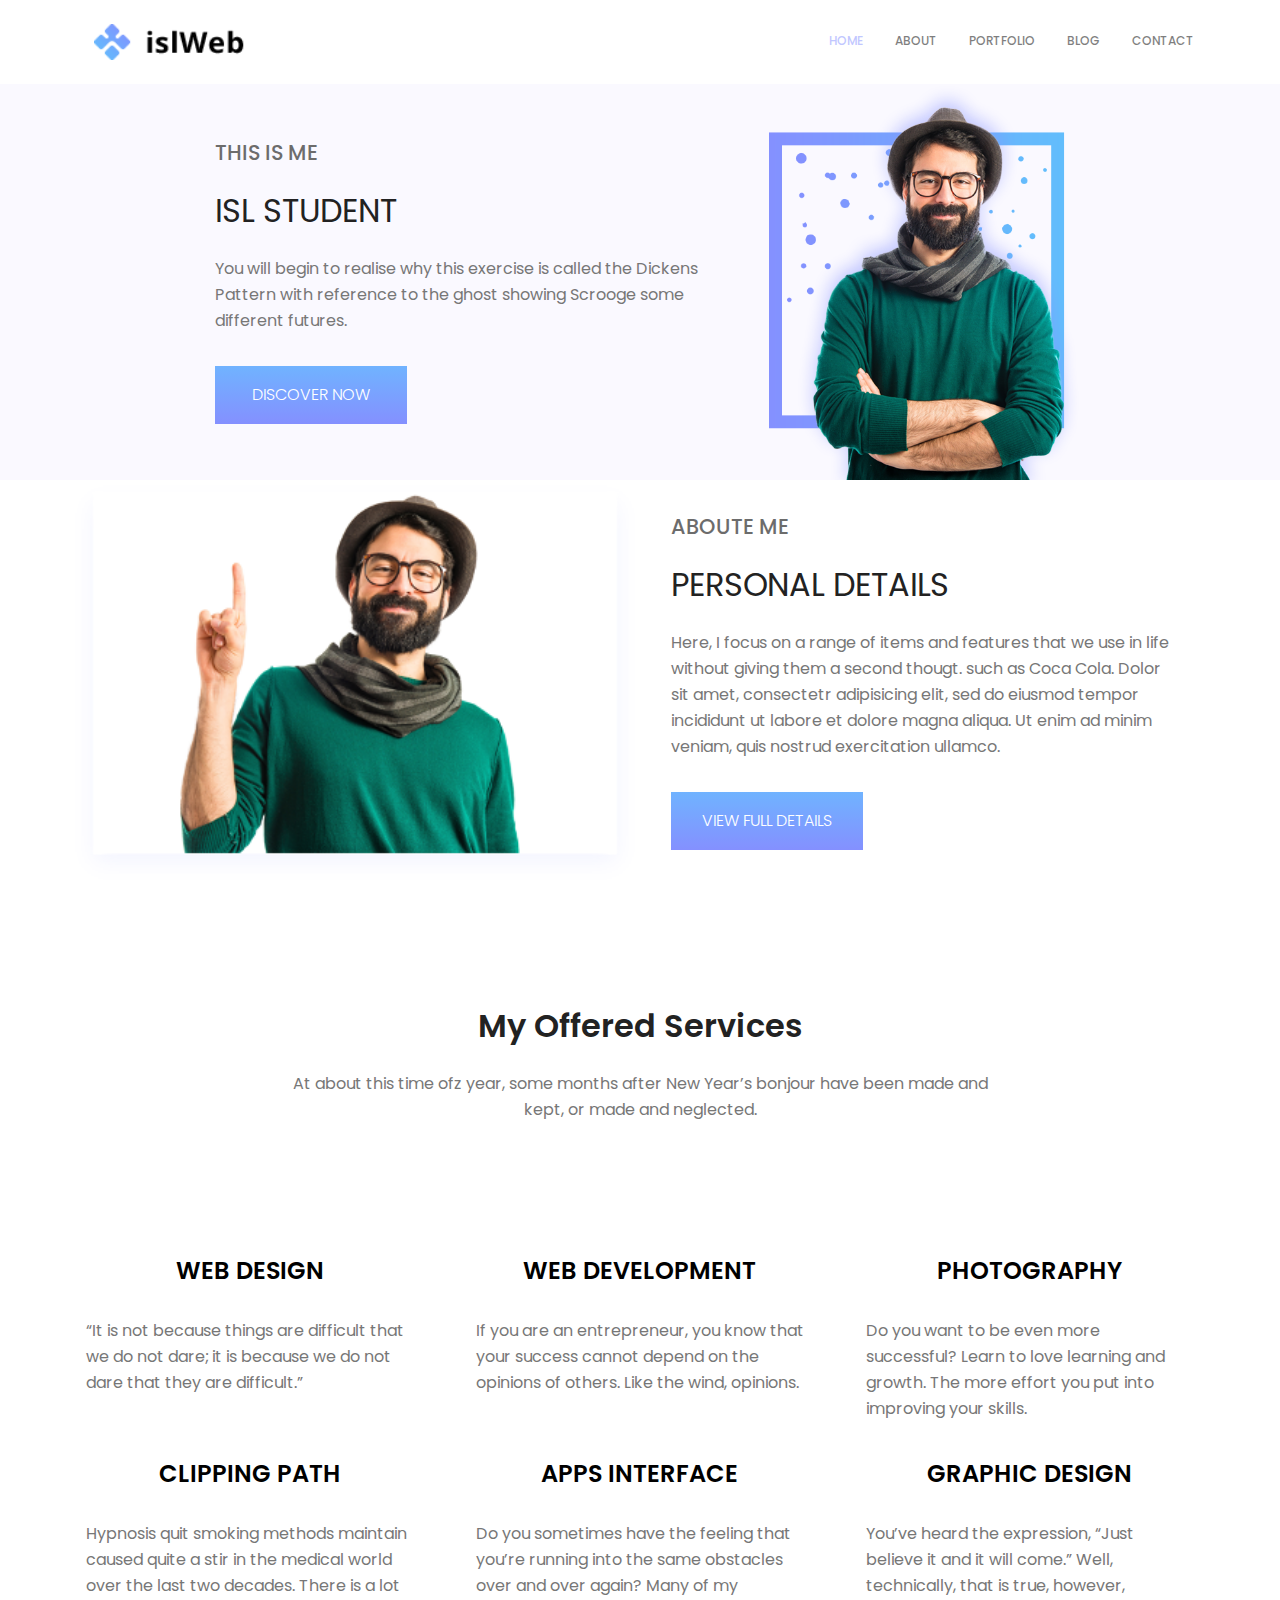
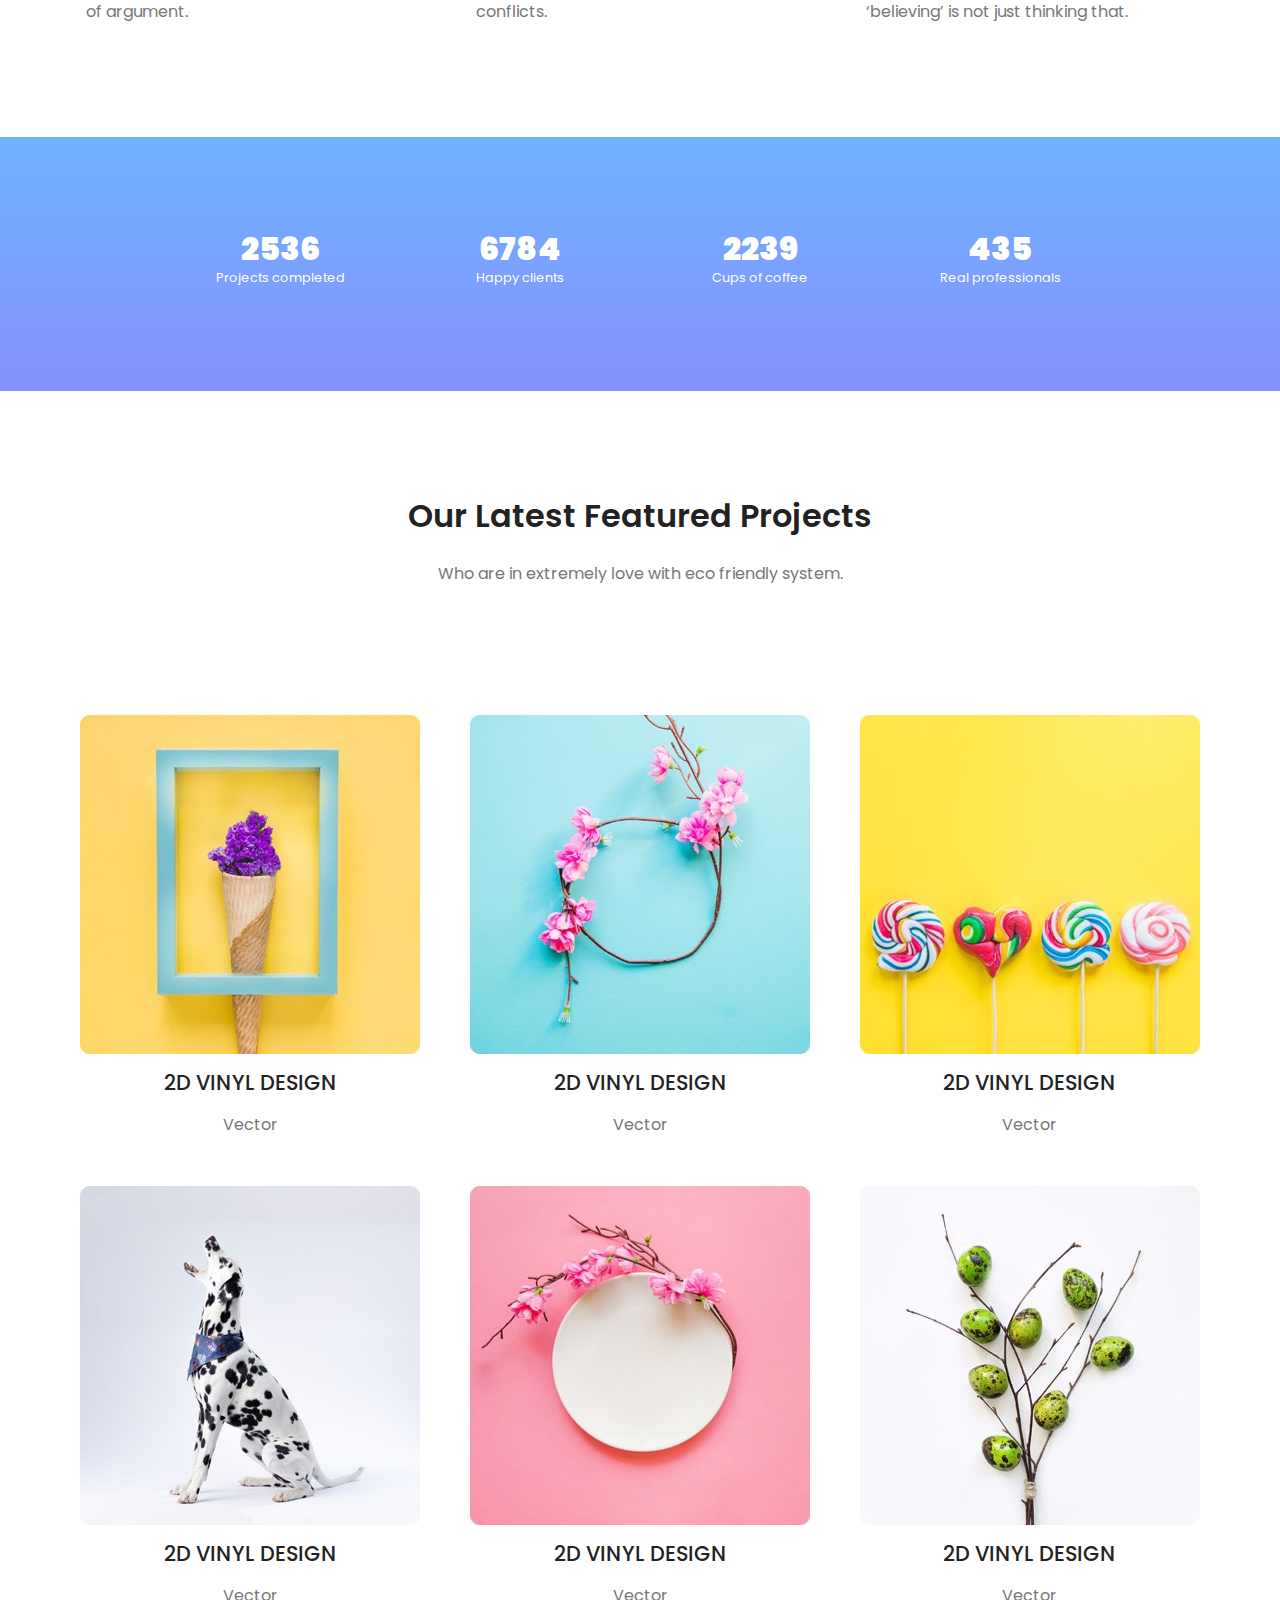
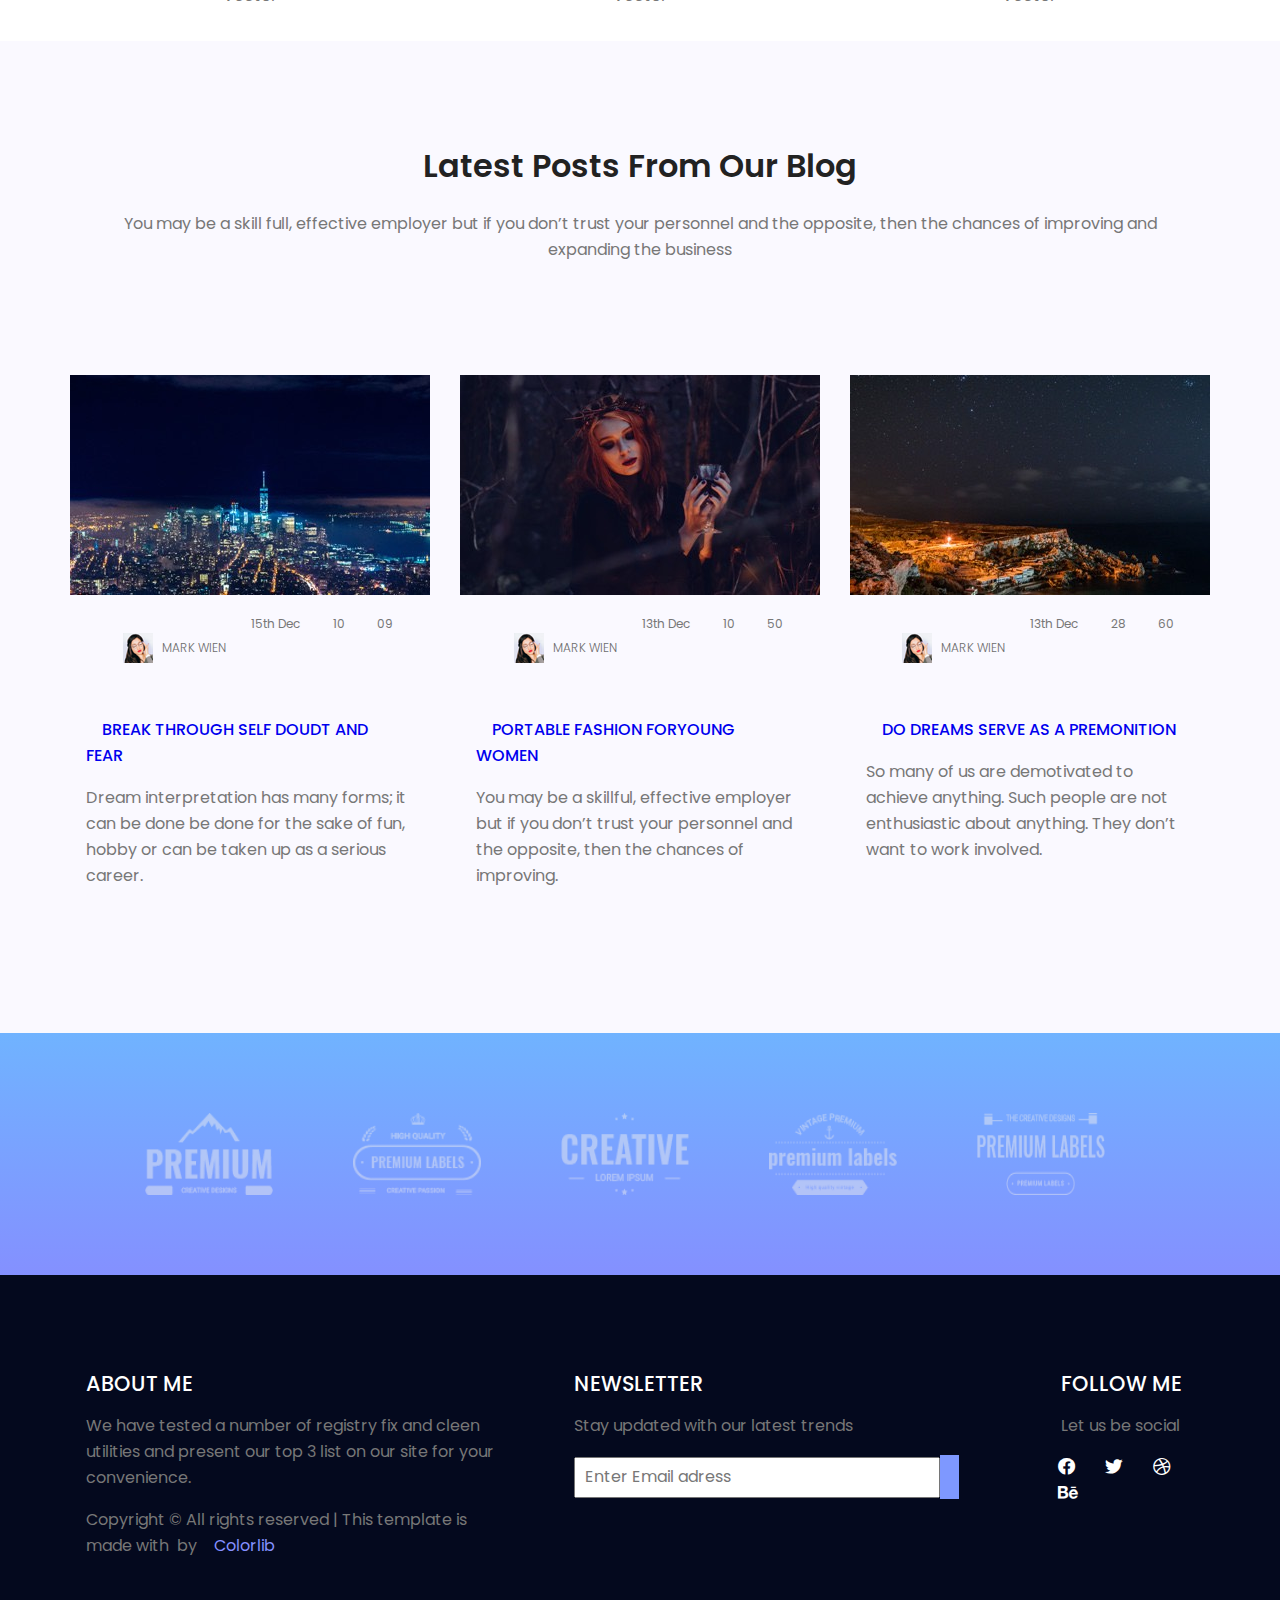
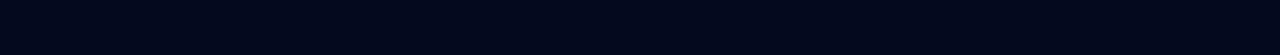
<file: index.html>
<!doctype html>
<html lang="en">
    <head>
        <meta content="text/html" charset="UTF-8"/>
        <meta http-equiv="X-UA-Compatible" content="ie=edge"/>
        <meta name="viewport" content="width=device-width, initial-scale=1.0"/>
        

        <title>ISL Web</title>
        <meta name="description" content="Website of ISLWeb">
        <meta name="keywords" content="ISLWeb, Curriculum Vitae, Institut Saint Laurent">
        <meta name="author" content="ISLWeb">
        <link rel="icon" href="favicon.ico">
        
        <link rel="stylesheet" href="./css/screen.css">
        <link href="https://fonts.googleapis.com/css2?family=Poppins:wght@400;500;600;700" rel="stylesheet"> 
        <link rel="stylesheet" href="https://cdn.linearicons.com/free/1.0.0/icon-font.min.css">
        <link rel="stylesheet" href="https://cdnjs.cloudflare.com/ajax/libs/font-awesome/5.13.0/css/all.min.css">
    </head>

    <body>
        <!-- HEADER -->
        <header>
            <div class="warp header-menu-content">
                <a href="./index.html">
                    <img src="./img/logo.png" title="Logo ISLWeb" alt="logo de ISLWeb" class="header-menu-logo">
                </a>
                <div class="header-menu-nav">
                    <button class="hamburger hamburger--spin" type="button">
                        <span class="hamburger-box">
                            <span class="hamburger-inner">
                            </span>
                        </span>
                    </button>
                    <div class="menu-hambuger-overlay"></div>
                    <nav id="#nav-menu" class="header-menu">
                        <ul class="header-menu-ul">
                            <li><a class="menu is-active" href="./index.html">Home</a></li>
                            <li><a href="./about.html">About</a></li>
                            <li><a href="./portfolio.html">Portfolio</a></li>
                            <li><a href="./blog.html">Blog</a></li>
                            <li><a href="./contact.html">Contact</a></li>
                        </ul>
                    </nav> 
                </div>
            </div> 
        </header>
        <!-- HEADER -->
        <main>
            <!-- THIS IS ME -->
            <section class="section-thisisme">
                <div class="row warp section-warp">
                    <div class="col-12 col-md-6 col-lg-6 model-content">
                        <h3>This is me</h3>
                        <h5>ISL student</h5>
                        <p>
                            You will begin to realise why this exercise is called the Dickens Pattern with reference to the ghost showing Scrooge some different futures.
                        </p>
                        <a href="./about.html" class="btn-home">Discover now</a>
                    </div>
                    <img class="col-12 col-md-6 col-lg-6 thisisme-img" title="name user" src="./img/hero-img.png" alt="Humain with glass and hat">
                </div>
            </section>
            <!-- END THIS IS ME -->
            
            <!-- ABOUT ME -->
            <section class="section-aboutme section-warp">
                <div class="warp row">
                    <div class="aboutme-content">
                        <img class="col-12 col-md-6 col-lg-6 aboutme-img" title="name user" src="./img/about-img.png" alt="Human with glass and hat"
                            srcset="./img/about-img-m.png 214w,
                                    ./img/about-img-t.png 393w">
                        <div class="col-12 col-md-6 col-lg-6 model-content">
                            <h3>Aboute me</h3>
                            <h5>Personal details</h5>
                            <p>
                                Here, I focus on a range of items and features that we use in life without giving them a second thougt. such as Coca Cola. Dolor sit amet, consectetr adipisicing elit, sed do eiusmod tempor incididunt ut labore et dolore magna aliqua. Ut enim ad minim veniam, quis nostrud exercitation ullamco.
                            </p>
                            <a href="./about.html" class="btn-home">View full details</a>
                        </div>
                    </div>
                </div>                    
            </section>   
            <!-- END ABOUT ME -->
            
            <!-- SERVICES-->
            <section class="section-services section-warp">
                <div class="warp">
                    <div class="sect-title">
                        <h1 class="services-title">My offered services</h1>
                        <p class="services-txt">
                            At about this time ofz year, some months after New Year’s bonjour have been made and kept, or made and neglected.
                        </p>
                    </div>
                    <div class="row">
                        <div class="services col-12 col-md-4 col-lg-4">
                            <i class="lnr lnr-pie-chart"></i>
                            <h4>Web design</h4>
                            <p>
                                “It is not because things are difficult that we do not dare; it is because we do not dare that they are difficult.”
                            </p>
                        </div>
                        <div class="services col-12 col-md-4 col-lg-4">
                            <i class="lnr lnr-laptop"></i>                
                            <h4>Web development</h4>
                            <p>
                                If you are an entrepreneur, you know that your success cannot depend on the opinions of others. Like the wind, opinions.
                            </p>
                        </div>
                        <div class="services col-12 col-md-4 col-lg-4">
                            <i class="lnr lnr-camera"></i>
                            <h4>Photography</h4>
                            <p>
                                Do you want to be even more successful? Learn to love learning and growth. The more effort you put into improving your skills.
                            </p>
                        </div>
                        <div class="services col-12 col-md-4 col-lg-4">
                            <i class="lnr lnr-picture"></i>
                            <h4>Clipping path</h4>
                            <p>
                                Hypnosis quit smoking methods maintain caused quite a stir in the medical world over the last two decades. There is a lot of argument.
                            </p>
                        </div>
                        <div class="services col-12 col-md-4 col-lg-4">
                            <i class="lnr lnr-tablet    "></i>
                            <h4>Apps interface</h4>
                            <p>
                                Do you sometimes have the feeling that you’re running into the same obstacles over and over again? Many of my conflicts.
                            </p>
                        </div>
                        <div class="services col-12 col-md-4 col-lg-4">
                            <i class="lnr lnr-rocket"></i>
                            <h4>Graphic design</h4>
                            <p>
                                You’ve heard the expression, “Just believe it and it will come.” Well, technically, that is true, however, ‘believing’ is not just thinking that.
                            </p>
                        </div>
                    </div>
                </div> 
            </section>
            <!-- END SERVICES-->
                
            <!-- STATS -->
            <section class="section-stats section-warp">
                <div class="warp">
                    <div class="stats-content row">
                        <div class="stats-content-info col-12 col-md-3 col-lg-3">
                            <h3>2536</h3>
                            <p>Projects completed</p>
                        </div>
                        <div class="stats-content-info col-12 col-md-3 col-lg-3">
                            <h3>6784</h3>
                            <p>Happy clients</p>
                        </div>
                        <div class="stats-content-info col-12 col-md-3 col-lg-3">
                            <h3>2239</h3>
                            <p>Cups of coffee</p>
                        </div>
                        <div class="stats-content-info col-12 col-md-3 col-lg-3">
                            <h3>435</h3>
                            <p>Real professionals</p>
                        </div>
                    </div>
                </div>
            </section>
            <!-- END STATS -->

            <!-- PORTFOLIO -->
            <section class="section-portfolio section-warp">
                <div class="warp row">
                    <div class="sect-title">
                        <h1>Our latest featured projects</h1>
                        <p>
                            Who are in extremely love with eco friendly system.
                        </p>
                    </div>
                    <div class="row">
                        <div class="portfolio col-12 col-md-4 col-lg-4">
                            <div class="portfolio-content">
                                <div class="portfolio-overlay-content">
                                    <div class="portfolio-overlay-img">
                                        <img src="img/preview.png" title="view image" alt="View image">
                                    </div>
                                    <img src="./img/p1.jpg" title="Ice cream of flowers" alt="Ice cream of flowers">
                                </div>
                                <h3>2D vinyl design</h3>
                                <p>Vector</p>
                            </div>
                        </div>
                        <div class="portfolio col-12 col-md-4 col-lg-4">
                            <div class="portfolio-content">
                                <div class="portfolio-overlay-content">
                                    <div class="portfolio-overlay-img">
                                        <img src="img/preview.png" title="view image" alt="View image">
                                    </div>
                                    <img src="./img/p2.jpg" title="Ice-cream" alt="cornet-portefolio-isl">
                                </div>
                                <h3>2D vinyl design</h3>
                                <p>Vector</p>
                            </div>
                        </div>
                        <div class="portfolio col-12 col-md-4 col-lg-4">
                            <div class="portfolio-content">
                                <div class="portfolio-overlay-content">
                                    <div class="portfolio-overlay-img">
                                        <img src="img/preview.png" title="view image" alt="View image">
                                    </div>
                                    <img src="./img/p3.jpg" title="Ice-cream" alt="cornet-portefolio-isl">
                                </div>
                                <h3>2D vinyl design</h3>
                                <p>Vector</p>
                            </div>
                        </div>
                        <div class="portfolio col-12 col-md-4 col-lg-4">
                            <div class="portfolio-content">
                                <div class="portfolio-overlay-content">
                                    <div class="portfolio-overlay-img">
                                        <img src="img/preview.png" title="view image" alt="View image">
                                    </div>
                                    <img src="./img/p4.jpg" title="Ice-cream" alt="cornet-portefolio-isl">
                                </div>
                                <h3>2D vinyl design</h3>
                                <p>Vector</p>
                            </div>
                        </div>
                        <div class="portfolio col-12 col-md-4 col-lg-4">
                            <div class="portfolio-content">
                                <div class="portfolio-overlay-content">
                                    <div class="portfolio-overlay-img">
                                        <img src="img/preview.png" title="view image" alt="View image">
                                    </div>
                                    <img src="./img/p5.jpg" title="Ice-cream" alt="cornet-portefolio-isl">
                                </div>
                                <h3>2D vinyl design</h3>
                                <p>Vector</p>
                            </div>
                        </div>
                        <div class="portfolio col-12 col-md-4 col-lg-4">
                            <div class="portfolio-content">
                                <div class="portfolio-overlay-content">
                                    <div class="portfolio-overlay-img">
                                        <img src="img/preview.png" title="view image" alt="View image">
                                    </div>
                                    <img src="./img/p6.jpg" title="Ice-cream" alt="cornet-portefolio-isl">
                                </div>
                                <h3>2D vinyl design</h3>
                                <p>Vector</p>
                            </div>
                        </div>
                    </div>
                </div>   
            </section>
            <!-- END PORTFOLIO -->

            <!-- LITTLE BLOG -->
            <section class="section-blog"> 
                <div class="warp">
                    <div class="sect-title">
                        <h1>Latest posts from our blog</h1>
                        <p>
                            You may be a skill full, effective employer but if you don’t trust your personnel and the opposite, then the chances of improving and expanding the business
                        </p>
                    </div>
                    <div class="row">
                        <div class="blog-content-single col-12 col-md-4 col-lg-4">
                            <div class="blog-content">
                                <img src="./img/b1.jpg" title="City" alt="City on the sky">
                                <div class="blog-content-stats">
                                    <div class="blog-content-stats-author">
                                        <img class="blog-content-stats-author-img" title="name user" src="./img/user.png" alt="Profil of John Doe">
                                        <h3>Mark Wien</h3>
                                    </div>
                                    <div class="blog-content-stats-info">
                                        
                                        <p><time datetime="2019-12-15">15th Dec</time><i class="lnr lnr-heart"></i>10<i class="lnr lnr-bubble"></i>09</p>
                                    </div>
                                </div>
                                <h3 class="blog-content-title-single">
                                    <a href="./article.html">Break through self doudt and fear</a>
                                </h3>
                                <p>							
                                    Dream interpretation has many forms; it can be done be done for the sake of fun, hobby or can be taken up as a serious career.
                                </p>
                            </div>
                        </div>
                        <div class="blog-content-single col-12 col-md-4 col-lg-4">
                            <div class="blog-content">
                                <img src="./img/b2.jpg" title="Girls with apple" alt="Girls with apple">
                                <div class="blog-content-stats">
                                    <div class="blog-content-stats-author">
                                        <img class="blog-content-stats-author-img" title="name user" src="./img/user.png" alt="Profil of John Doe">
                                        <h3>Mark Wien</h3>
                                    </div>
                                    <div class="blog-content-stats-info">
                                        <p><time datetime="2019-12-13">13th Dec</time><i class="lnr lnr-heart"></i>10<i class="lnr lnr-bubble"></i>50</p>
                                    </div>
                                </div>
                                <h3 class="blog-content-title-single">
                                    <a href="./article.html">Portable fashion foryoung women</a>
                                </h3>
                                <p>							
                                    You may be a skillful, effective employer but if you don’t trust your personnel and the opposite, then the chances of improving.
                                </p>
                            </div>
                        </div>
                        <div class="blog-content-single col-12 col-md-4 col-lg-4">
                            <div class="blog-content">
                                <img src="./img/b3.jpg" title="View of mountain" alt="Mountain">
                                <div class="blog-content-stats">
                                    <div class="blog-content-stats-author">
                                        <img class="blog-content-stats-author-img" title="name user" src="./img/user.png" alt="Profil of John Doe">
                                        <h3>Mark Wien</h3>
                                    </div>
                                    <div class="blog-content-stats-info">
                                        <p><time datetime="2019-12-13">13th Dec</time><i class="lnr lnr-heart"></i>28<i class="lnr lnr-bubble"></i>60</p>
                                    </div>
                                </div>
                                <h3 class="blog-content-title-single">
                                    <a href="article.html">Do dreams serve as a premonition</a>
                                </h3>
                                <p>							
                                    So many of us are demotivated to achieve anything. Such people are not enthusiastic about anything. They don’t want to work involved.
                                </p>
                            </div>
                        </div>
                    </div>
                    </div>
                    
                </section>
            <!-- END LITTLE BLOG -->
        </main>
        <!-- FOOTER -->
        <footer>
            <div class="footer-clients-logo">
                <div class="warp">
                    <div class="footer-clients-logo-list row">
                        <img class="col-12 col-md-4 col-lg-4" src="./img/l5.png" alt="client premium" title="clients premium">
                        <img class="col-12 col-md-4 col-lg-4" src="./img/l1.png" alt="client premium label" title="clients premium labels">
                        <img class="col-12 col-md-4 col-lg-4 footer-widget-client-mobile" src="./img/l2.png" alt="client creative" title="client creative" >
                        <img class="col-12 col-md-4 col-lg-4" src="./img/l3.png" alt="client premium label marin" title="client premium label marin">
                        <img class="col-12 col-md-4 col-lg-4" src="./img/l4.png" alt="client premium label other" title="client premium label other">
                    </div>
                </div>
            </div>
            <div class="footer-widget">
                <div class="warp">
                    <div class="row">
                        <div class="footer-content col-12 col-md-5 col-lg-5">
                            <h3>About me</h3>
                            <p>
                                We have tested a number of registry fix and cleen utilities and present our top 3 list on our site for your convenience.
                            </p>
                            <p>
                                Copyright &copy; All rights reserved | This template is made with <span class="lnr lnr-heart"></span> by <a href="https://colorlib.com/">Colorlib</a> 
                            </p>
                        </div>
                        <div class="footer-content col-12 col-md-5 col-lg-5">
                            <h3>Newsletter</h3>
                            <p>
                                Stay updated with our latest trends
                            </p>     
                            <form>
                                <input class="form-email" type="email" autocomplete="off" name="email" placeholder="Enter Email adress"><button class="footer-widget-newletter-btn" type="submit"><span class="lnr lnr-arrow-right"></span></button>
                            </form>   
                        </div>
                        <div class="footer-content col-12 col-md-2 col-lg-2">
                            <div class="footer-widget-social">
                                <h3>Follow me</h3>
                                <p>Let us be social</p>
                                <a href="https://www.doganddev.com/social/" class="footer-widget-social-link"><i class="fab fa-facebook"></i></a>
                                <a href="https://www.doganddev.com/social/" class="footer-widget-social-link"><i class="fab fa-twitter"></i></a>
                                <a href="https://www.doganddev.com/social/" class="footer-widget-social-link"><i class="fab fa-dribbble"></i></a>
                                <a href="https://www.doganddev.com/social/" class="footer-widget-social-link"><i class="fab fa-behance"></i></a>
                            </div>
                        </div>
                    </div>
                </div>
            </div>
        </footer>

    <script src="./js/app.js"></script>

</body>

</html>
</file>
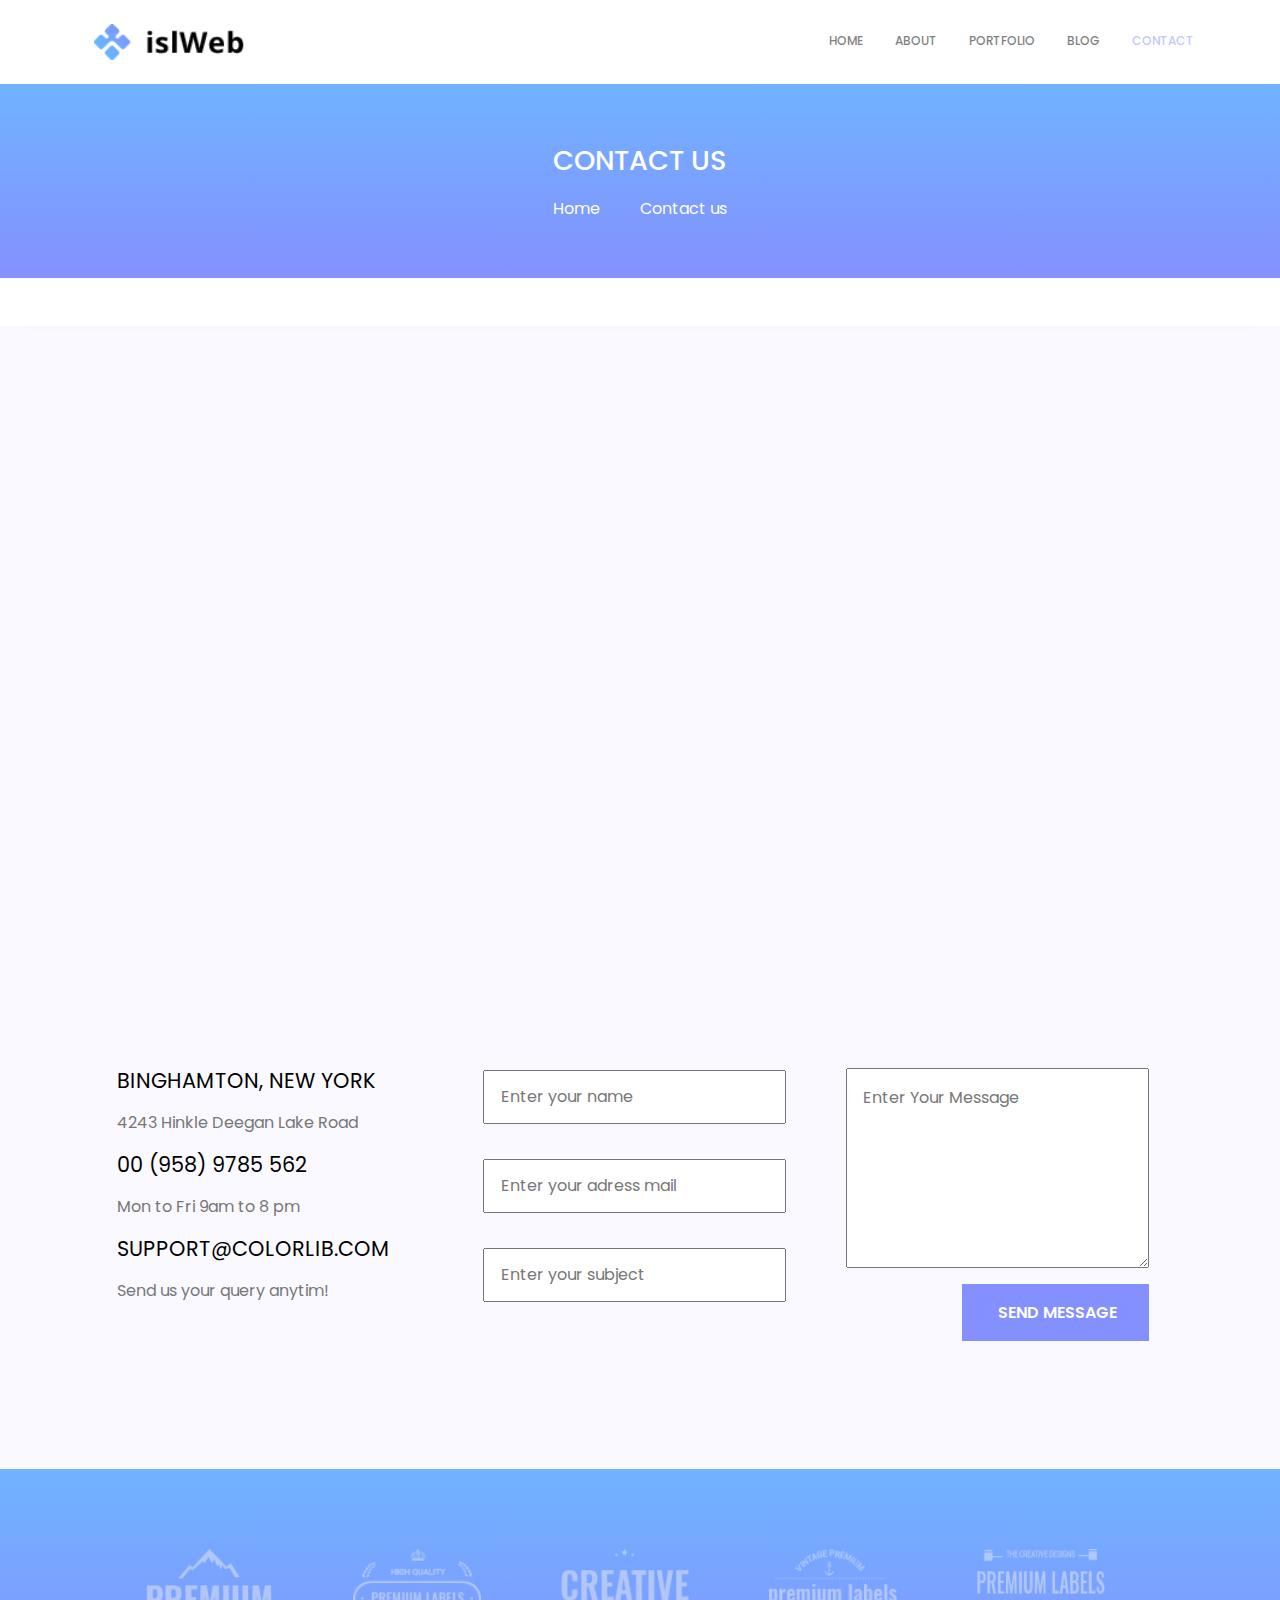
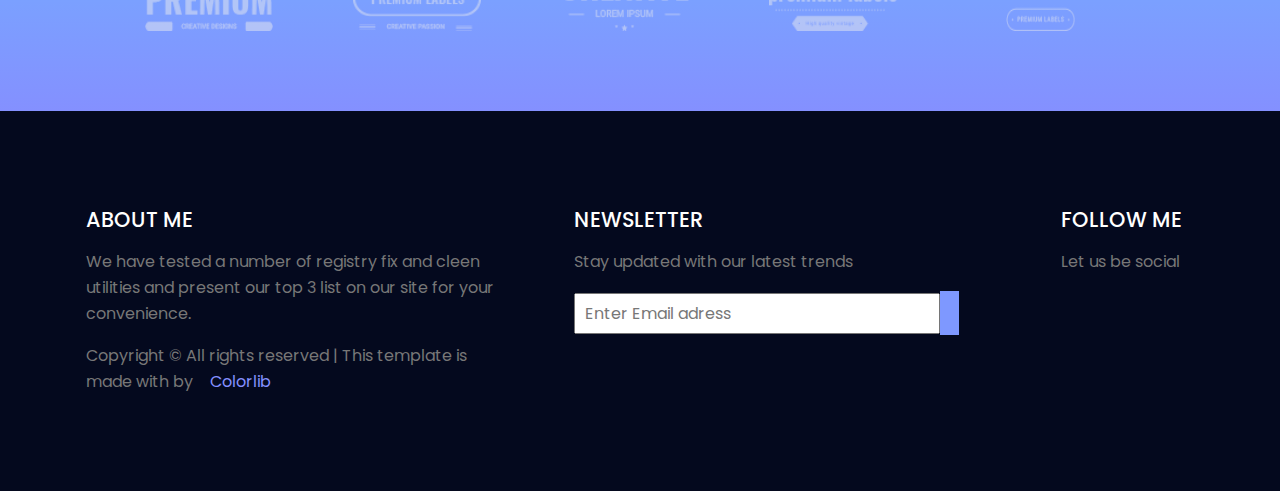
<file: contact.html>
<!doctype html>
<html lang="en">

    <head>
        <meta content="text/html" charset="utf-8" />
        <meta http-equiv="X-UA-Compatible" content="ie=edge">
        <meta name="viewport" content="width=device-width" />
        <title>ISL Web | Contact us</title>
        <meta name="description" content="Website of ISLWeb">
        
        <link rel="stylesheet" href="./css/screen.css">
        <link href="https://fonts.googleapis.com/css2?family=Poppins:wght@400;500;600;700" rel="stylesheet"> 
        <link rel="stylesheet" href="https://cdn.linearicons.com/free/1.0.0/icon-font.min.css">
        <link rel="stylesheet" href="https://cdnjs.cloudflare.com/ajax/libs/font-awesome/5.13.0/css/all.min.css">
    </head>

<body>
    <!-- HEADER -->
    <header class="header-about">
        <!-- MENU -->
        <div class="warp header-menu-content">
            <a href="./index.html">
                <img src="./img/logo.png" title="Logo ISLWeb" alt="Logo of ISLWeb" class="header-menu-logo">
            </a>
            <div class="header-menu-nav">
                <button class="hamburger hamburger--spin" type="button">
                    <span class="hamburger-box">
                      <span class="hamburger-inner">
                      </span>
                    </span>
                </button>
                <div class="menu-hambuger-overlay"></div>
                <nav id="#nav-menu" class="header-menu">
                    <ul class="header-menu-ul">
                        <li><a href="./index.html">Home</a></li>
                        <li><a  href="./about.html">About</a></li>
                        <li><a href="./portfolio.html">Portfolio</a></li>
                        <li><a href="./blog.html">Blog</a></li>
                        <li><a class="menu is-active" href="./contact.html">Contact</a></li>
                    </ul>
                </nav> 
            </div>
        </div>
        <!-- END MENU -->

        <!-- NAVIGATION -->
        <div class="section-title">
            <div class="warp">
                <h2>Contact us</h2>
                <p>Home <i class="lnr lnr-arrow-right"></i> Contact us</p>
            </div>
        </div>
        <!-- END NAVIGATION -->
    </header>
    <!-- END HEADER -->

        <section class="section-map">
            <iframe class="warp map-google" src="https://www.google.com/maps/embed?pb=!1m18!1m12!1m3!1d648628.2407402204!2d3.5714539187487926!3d50.576865831539024!2m3!1f0!2f0!3f0!3m2!1i1024!2i768!4f13.1!3m3!1m2!1s0x0%3A0xa33e2d934b144ff1!2sInstitut%20Saint-Laurent%20de%20Promotion%20Sociale!5e0!3m2!1sfr!2sbe!4v1588875823461!5m2!1sfr!2sbe" allowfullscreen="" aria-hidden="false" tabindex="0"></iframe>
            <div class="warp row">
                <div class="map-contact-info col-12 col-md-4 col-lg-4">
                    <div class="contact-info-content">
                        <i class="lnr lnr-home"></i>
                        <div class="contact-info-content-txt">
                            <h3>
                                <a href="https://www.google.com/maps/embed?pb=!1m18!1m12!1m3!1d648628.2407402204!2d3.5714539187487926!3d50.576865831539024!2m3!1f0!2f0!3f0!3m2!1i1024!2i768!4f13.1!3m3!1m2!1s0x0%3A0xa33e2d934b144ff1!2sInstitut%20Saint-Laurent%20de%20Promotion%20Sociale!5e0!3m2!1sfr!2sbe!4v1588875823461!5m2!1sfr!2sbe">Binghamton, New York</a>
                            </h3>
                            <p>4243 Hinkle Deegan Lake Road</p>
                        </div>
                    </div>
                    <div class="contact-info-content">
                        <i class="lnr lnr-phone-handset"></i>
                        <div class="contact-info-content-txt">
                            <h3><a href="tel:00 (958) 9865 562">00 (958) 9785 562</a></h3>
                            <p>Mon to Fri 9am to 8 pm</p>
                        </div>
                    </div>
                    <div class="contact-info-content">
                        <i class="lnr lnr-envelope"></i>
                        <div class="contact-info-content-txt">
                            <h3><a href="mailto:support@colorlib.com">support@colorlib.com</a></h3>
                            <p>Send us your query anytim!</p>
                        </div>
                    </div>
                </div>
                <form method="post" action="mail.php" class="col-12 col-md-8 col-lg-8 contact-form">                        
                    <div class="row">
                        <div class="contact-form-box contact-form-field contact-form-input col-12 col-md-6 col-lg-6">
                            <input class="form-name" type="text" autocomplete="on" name="name" placeholder="Enter your name">
                            <input class="form-email-2" type="email" autocomplete="on" name="email" placeholder="Enter your adress mail">
                            <input class="form-subject" type="text" autocomplete="on" name="subject" placeholder="Enter your subject">
                        </div>
                        <div class="contact-form-field contact-form-box-txt col-12 col-md-6 col-lg-6">
                            <textarea placeholder="Enter Your Message" class="form-textarea form-zone-write" id="form-message"></textarea>
                            <button class="footer-widget-newletter-btn" type="submit"><i class="lnr lnr-envelope"></i> Send message</button>
                        </div>
                    </div>
                </form> 
            </div>
        </section>

        <!-- FOOTER -->
        <footer>
            <div class="footer-clients-logo">
                <div class="warp">
                    <div class="footer-clients-logo-list row">
                        <img class="col-12 col-md-4 col-lg-4" src="./img/l5.png" alt="client premium" title="clients premium">
                        <img class="col-12 col-md-4 col-lg-4" src="./img/l1.png" alt="client premium label" title="clients premium labels">
                        <img class="col-12 col-md-4 col-lg-4 footer-widget-client-mobile" src="./img/l2.png" alt="client creative" title="client creative" >
                        <img class="col-12 col-md-4 col-lg-4" src="./img/l3.png" alt="client premium label marin" title="client premium label marin">
                        <img class="col-12 col-md-4 col-lg-4" src="./img/l4.png" alt="client premium label other" title="client premium label other">
                    </div>
                </div>
            </div>
            <div class="footer-widget">
                <div class="warp">
                    <div class="row">
                        <div class="footer-content col-12 col-md-5 col-lg-5">
                            <h3>About me</h3>
                            <p>
                                We have tested a number of registry fix and cleen utilities and present our top 3 list on our site for your convenience.
                            </p>
                            <p>
                                Copyright &copy; All rights reserved | This template is made with <span class="lnr lnr-heart"></span>by <a href="https://colorlib.com/">Colorlib</a> 
                            </p>
                        </div>
                        <div class="footer-content col-12 col-md-5 col-lg-5">
                            <h3>Newsletter</h3>
                            <p>
                                Stay updated with our latest trends
                            </p>     
                            <form>
                                <input class="form-email" type="email" autocomplete="off" name="email" placeholder="Enter Email adress"><button class="footer-widget-newletter-btn" type="submit"><span class="lnr lnr-arrow-right"></span></button>
                            </form>   
                        </div>
                        <div class="footer-content col-12 col-md-2 col-lg-2">
                            <div class="footer-widget-social">
                                <h3>Follow me</h3>
                                <p>Let us be social</p>
                                <a href="https://www.doganddev.com/social/" class="footer-widget-social-link"><span class="lnr lnr-facebook"></span></a>
                                <a href="https://www.doganddev.com/social/" class="footer-widget-social-link"><span class="lnr lnr-twitter"></span></a>
                                <a href="https://www.doganddev.com/social/" class="footer-widget-social-link"><span class="lnr lnr-dribbble"></span></a>
                                <a href="https://www.doganddev.com/social/" class="footer-widget-social-link"><span class="lnr lnr-behance"></span></a>
                            </div>
                        </div>
                    </div>
                </div>
            </div>
        </footer>
        <!-- END FOOTER -->
    <script src="./js/app.js"></script>
</body>

</html>
</file>
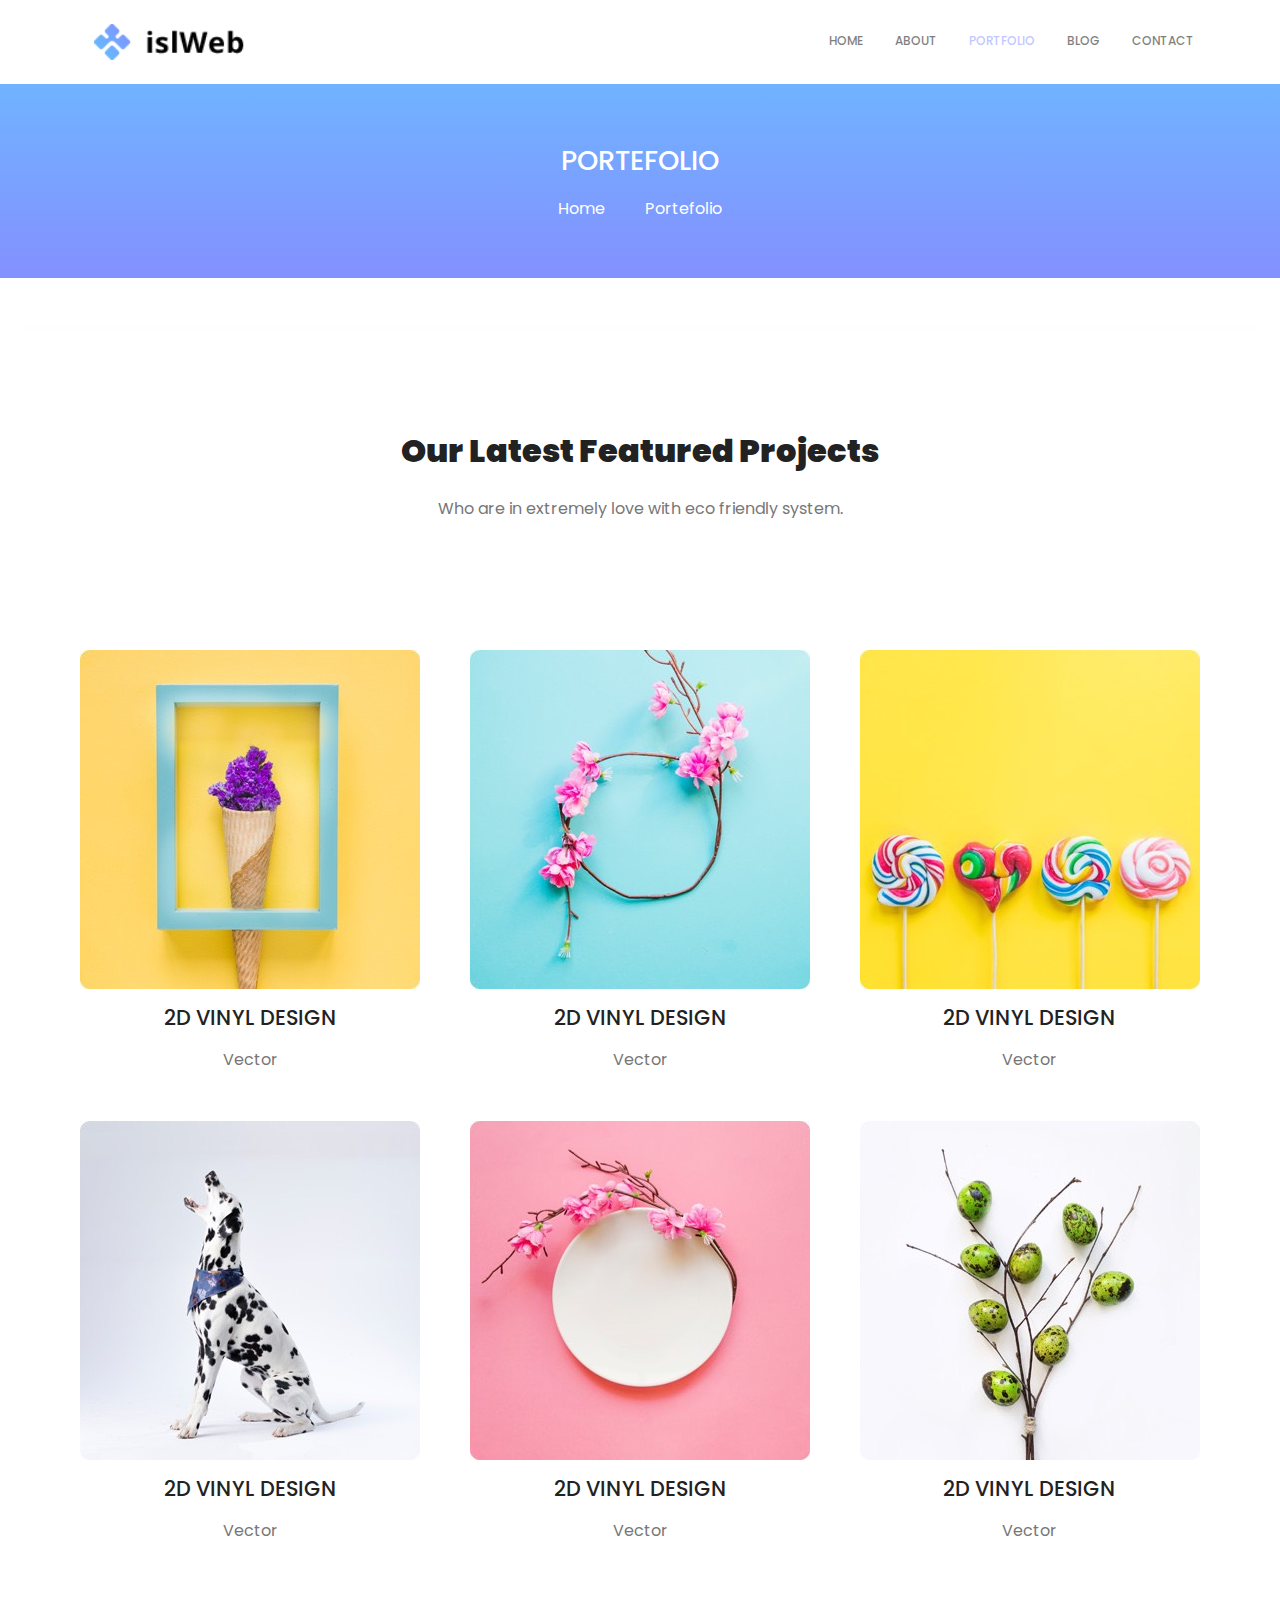
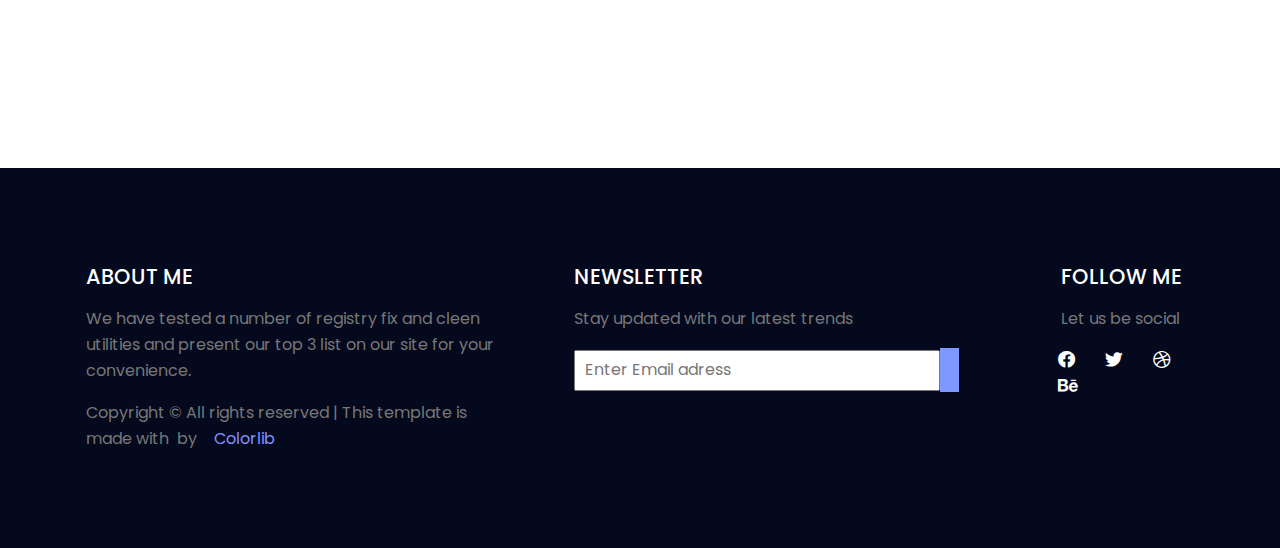
<file: portfolio.html>
<!doctype html>
<html lang="en">

    <head>
        <meta content="text/html" charset="utf-8" />    
        <meta http-equiv="X-UA-Compatible" content="ie=edge">
        <meta name="viewport" content="width=device-width" />
        <title>ISL Web | Portfolio</title>
        <meta name="description" content="Website of ISLWeb">
        <link rel="icon" href="favicon.ico">
        
        <link rel="stylesheet" href="./css/screen.css">
        <link href="https://fonts.googleapis.com/css2?family=Poppins:wght@400;500;600;700" rel="stylesheet"> 
        <link rel="stylesheet" href="https://cdn.linearicons.com/free/1.0.0/icon-font.min.css">
        <link rel="stylesheet" href="https://cdnjs.cloudflare.com/ajax/libs/font-awesome/5.13.0/css/all.min.css">
    </head>

<body>
    <!-- NAV menu -->
    <header class="header-about">
        <div class="warp header-menu-content">
            <a href="./index.html">
                <img src="./img/logo.png" title="ISLWeb Logo" alt="Logo of ISLWeb" class="header-menu-logo">
            </a>
            <div class="header-menu-nav">
                <button class="hamburger hamburger--spin" type="button">
                    <span class="hamburger-box">
                      <span class="hamburger-inner">
                      </span>
                    </span>
                </button>
                <div class="menu-hambuger-overlay"></div>
                <nav id="#nav-menu" class="header-menu">
                    <ul class="header-menu-ul">
                        <li><a href="./index.html">Home</a></li>
                        <li><a href="./about.html">About</a></li>
                        <li><a class="menu is-active" href="./portfolio.html">Portfolio</a></li>
                        <li><a href="./blog.html">Blog</a></li>
                        <li><a href="./contact.html">Contact</a></li>
                    </ul>
                </nav> 
            </div>
        </div>
        <!-- NAV menu -->          
        <div class="section-title">
            <div class="warp">
                <h2>Portefolio</h2>
                <p>Home <i class="lnr lnr-arrow-right"></i> Portefolio</p>
            </div>
        </div>
        <!-- Nav indic -->
    </header>
    <main class="main-portfolio">
        <!-- PORTFOLIO -->
        <section class="warp services section-portfolio">
            <div class="sect-title">
                <h5>Our latest featured projects</h5>
                <p>
                    Who are in extremely love with eco friendly system.
                </p>
            </div>
            <div class="row">
                <div class="portfolio col-12 col-md-4 col-lg-4">
                    <div class="portfolio-content">
                        <div class="portfolio-overlay-content">
                            <div class="portfolio-overlay-img">
                                <img src="img/preview.png" title="view image" alt="View image">
                            </div>
                            <img src="./img/p1.jpg" title="IceCream flower" alt="IceCream flower">
                        </div>
                        <h3>2D vinyl design</h3>
                        <p>Vector</p>
                    </div>
                </div>
                <div class="portfolio col-12 col-md-4 col-lg-4">
                    <div class="portfolio-content">
                        <div class="portfolio-overlay-content">
                            <div class="portfolio-overlay-img">
                                <img src="img/preview.png" title="view image" alt="View image">
                            </div>
                            <img src="./img/p2.jpg" title="Flower" alt="Flower">
                        </div>
                        <h3>2D vinyl design</h3>
                        <p>Vector</p>
                    </div>
                </div>
                <div class="portfolio col-12 col-md-4 col-lg-4">
                    <div class="portfolio-content">
                        <div class="portfolio-overlay-content">
                            <div class="portfolio-overlay-img">
                                <img src="img/preview.png" title="view image" alt="View image">
                            </div>
                            <img src="./img/p3.jpg" title="4 candy" alt="4 candy">
                        </div>
                        <h3>2D vinyl design</h3>
                        <p>Vector</p>
                    </div>
                </div>
                <div class="portfolio col-12 col-md-4 col-lg-4">
                    <div class="portfolio-content">
                        <div class="portfolio-overlay-content">
                            <div class="portfolio-overlay-img">
                                <img src="img/preview.png" title="view image" alt="View image">
                            </div>
                            <img src="./img/p4.jpg" title="Dog dalmatient" alt="dog dalmatient">
                        </div>
                        <h3>2D vinyl design</h3>
                        <p>Vector</p>
                    </div>
                </div>
                <div class="portfolio col-12 col-md-4 col-lg-4">
                    <div class="portfolio-content">
                        <div class="portfolio-overlay-content">
                            <div class="portfolio-overlay-img">
                                <img src="img/preview.png" title="view image" alt="View image">
                            </div>
                            <img src="./img/p5.jpg" title="Flower" alt="Flower pink">
                        </div>
                        <h3>2D vinyl design</h3>
                        <p>Vector</p>
                    </div>
                </div>
                <div class="portfolio col-12 col-md-4 col-lg-4">
                    <div class="portfolio-content">
                        <div class="portfolio-overlay-content">
                            <div class="portfolio-overlay-img">
                                <img src="img/preview.png" title="view image" alt="View image">
                            </div>
                            <img src="./img/p6.jpg" title="Wood egde" alt="Wood egde">
                        </div>
                        <h3>2D vinyl design</h3>
                        <p>Vector</p>
                    </div>
                </div>
            </div>
        </section>
        <!-- PORTFOLIO -->
    </main>
    <!-- FOOTER -->
    <footer>
        <div class="footer-widget">
            <div class="warp">
                <div class="row">
                    <div class="footer-content col-12 col-md-5 col-lg-5">
                        <h3>About me</h3>
                        <p>
                            We have tested a number of registry fix and cleen utilities and present our top 3 list on our site for your convenience.
                        </p>
                        <p>
                            Copyright &copy; All rights reserved | This template is made with <span class="lnr lnr-heart"></span> by <a href="https://colorlib.com/">Colorlib</a> 
                        </p>
                    </div>
                    <div class="footer-content col-12 col-md-5 col-lg-5">
                        <h3>Newsletter</h3>
                        <p>
                            Stay updated with our latest trends
                        </p>     
                        <form>
                            <input class="form-email" type="email" autocomplete="off" name="email" placeholder="Enter Email adress"><button class="footer-widget-newletter-btn" type="submit"><span class="lnr lnr-arrow-right"></span></button>
                        </form>   
                    </div>
                    <div class="footer-content col-12 col-md-2 col-lg-2">
                        <div class="footer-widget-social">
                            <h3>Follow me</h3>
                            <p>Let us be social</p>
                            <a href="https://www.doganddev.com/social/" class="footer-widget-social-link"><i class="fab fa-facebook"></i></a>
                            <a href="https://www.doganddev.com/social/" class="footer-widget-social-link"><i class="fab fa-twitter"></i></a>
                            <a href="https://www.doganddev.com/social/" class="footer-widget-social-link"><i class="fab fa-dribbble"></i></a>
                            <a href="https://www.doganddev.com/social/" class="footer-widget-social-link"><i class="fab fa-behance"></i></a>
                        </div>
                    </div>
                </div>
            </div>
        </div>
    </footer>
    <!-- END FOOTER -->
    <script src="./js/app.js"></script>
</body>

</html>
</file>
<file: css/screen.css>
/* RESET */
/* http://meyerweb.com/eric/tools/css/reset/ 
   v2.0 | 20110126
   License: none (public domain)

   SOURCE : https://gist.githubusercontent.com/DavidWells/18e73022e723037a50d6/raw/ead7e72d11c847ad9b81f094686543522101c278/reset.css

*/
html, body, div, span, applet, object, iframe,
h1, h2, h3, h4, h5, h6, p, blockquote, pre,
a, abbr, acronym, address, big, cite, code,
del, dfn, em, img, ins, kbd, q, s, samp,
small, strike, strong, sub, sup, tt, var,
b, u, i, center,
dl, dt, dd, ol, ul, li,
fieldset, form, label, legend,
table, caption, tbody, tfoot, thead, tr, th, td,
article, aside, canvas, details, embed,
figure, figcaption, footer, header, hgroup,
menu, nav, output, ruby, section, summary,
time, mark, audio, video, main {
  margin: 0;
  padding: 0;
  border: 0;
  font-size: 100%;
  font: inherit;
  vertical-align: baseline; }

/* make sure to set some focus styles for accessibility */
:focus {
  outline: 0; }

/* HTML5 display-role reset for older browsers */
article, aside, details, figcaption, figure,
footer, header, hgroup, menu, nav, section {
  display: block; }

body {
  line-height: 1; }

ol, ul {
  list-style: none; }

blockquote, q {
  quotes: none; }

blockquote:before, blockquote:after,
q:before, q:after {
  content: '';
  content: none; }

table {
  border-collapse: collapse;
  border-spacing: 0; }

input[type=search]::-webkit-search-cancel-button,
input[type=search]::-webkit-search-decoration,
input[type=search]::-webkit-search-results-button,
input[type=search]::-webkit-search-results-decoration {
  -webkit-appearance: none;
  -moz-appearance: none; }

input[type=search] {
  -webkit-appearance: none;
  -moz-appearance: none;
  -webkit-box-sizing: content-box;
  -moz-box-sizing: content-box;
  box-sizing: content-box; }

textarea {
  overflow: auto;
  vertical-align: top;
  resize: vertical; }

/**
 * Correct `inline-block` display not defined in IE 6/7/8/9 and Firefox 3.
 */
audio,
canvas,
video {
  display: inline-block;
  *display: inline;
  *zoom: 1;
  max-width: 100%; }

/**
 * Prevent modern browsers from displaying `audio` without controls.
 * Remove excess height in iOS 5 devices.
 */
audio:not([controls]) {
  display: none;
  height: 0; }

/**
 * Address styling not present in IE 7/8/9, Firefox 3, and Safari 4.
 * Known issue: no IE 6 support.
 */
[hidden] {
  display: none; }

/**
 * 1. Correct text resizing oddly in IE 6/7 when body `font-size` is set using
 *    `em` units.
 * 2. Prevent iOS text size adjust after orientation change, without disabling
 *    user zoom.
 */
html {
  font-size: 100%;
  /* 1 */
  -webkit-text-size-adjust: 100%;
  /* 2 */
  -ms-text-size-adjust: 100%;
  /* 2 */ }

/**
 * Address `outline` inconsistency between Chrome and other browsers.
 */
a:focus {
  outline: thin dotted; }

/**
 * Improve readability when focused and also mouse hovered in all browsers.
 */
a:active,
a:hover {
  outline: 0; }

/**
 * 1. Remove border when inside `a` element in IE 6/7/8/9 and Firefox 3.
 * 2. Improve image quality when scaled in IE 7.
 */
img {
  border: 0;
  /* 1 */
  -ms-interpolation-mode: bicubic;
  /* 2 */ }

/**
 * Address margin not present in IE 6/7/8/9, Safari 5, and Opera 11.
 */
figure {
  margin: 0; }

/**
 * Correct margin displayed oddly in IE 6/7.
 */
form {
  margin: 0; }

/**
 * Define consistent border, margin, and padding.
 */
fieldset {
  border: 1px solid #c0c0c0;
  margin: 0 2px;
  padding: 0.35em 0.625em 0.75em; }

/**
 * 1. Correct color not being inherited in IE 6/7/8/9.
 * 2. Correct text not wrapping in Firefox 3.
 * 3. Correct alignment displayed oddly in IE 6/7.
 */
legend {
  border: 0;
  /* 1 */
  padding: 0;
  white-space: normal;
  /* 2 */
  *margin-left: -7px;
  /* 3 */ }

/**
 * 1. Correct font size not being inherited in all browsers.
 * 2. Address margins set differently in IE 6/7, Firefox 3+, Safari 5,
 *    and Chrome.
 * 3. Improve appearance and consistency in all browsers.
 */
button,
input,
select,
textarea {
  font-size: 100%;
  /* 1 */
  margin: 0;
  /* 2 */
  vertical-align: baseline;
  /* 3 */
  *vertical-align: middle;
  /* 3 */ }

/**
 * Address Firefox 3+ setting `line-height` on `input` using `!important` in
 * the UA stylesheet.
 */
button,
input {
  line-height: normal; }

/**
 * Address inconsistent `text-transform` inheritance for `button` and `select`.
 * All other form control elements do not inherit `text-transform` values.
 * Correct `button` style inheritance in Chrome, Safari 5+, and IE 6+.
 * Correct `select` style inheritance in Firefox 4+ and Opera.
 */
button,
select {
  text-transform: none; }

/**
 * 1. Avoid the WebKit bug in Android 4.0.* where (2) destroys native `audio`
 *    and `video` controls.
 * 2. Correct inability to style clickable `input` types in iOS.
 * 3. Improve usability and consistency of cursor style between image-type
 *    `input` and others.
 * 4. Remove inner spacing in IE 7 without affecting normal text inputs.
 *    Known issue: inner spacing remains in IE 6.
 */
button,
html input[type="button"],
input[type="reset"],
input[type="submit"] {
  -webkit-appearance: button;
  /* 2 */
  cursor: pointer;
  /* 3 */
  *overflow: visible;
  /* 4 */ }

/**
 * Re-set default cursor for disabled elements.
 */
button[disabled],
html input[disabled] {
  cursor: default; }

/**
 * 1. Address box sizing set to content-box in IE 8/9.
 * 2. Remove excess padding in IE 8/9.
 * 3. Remove excess padding in IE 7.
 *    Known issue: excess padding remains in IE 6.
 */
input[type="checkbox"],
input[type="radio"] {
  box-sizing: border-box;
  /* 1 */
  padding: 0;
  /* 2 */
  *height: 13px;
  /* 3 */
  *width: 13px;
  /* 3 */ }

/**
 * 1. Address `appearance` set to `searchfield` in Safari 5 and Chrome.
 * 2. Address `box-sizing` set to `border-box` in Safari 5 and Chrome
 *    (include `-moz` to future-proof).
 */
input[type="search"] {
  -webkit-appearance: textfield;
  /* 1 */
  -moz-box-sizing: content-box;
  -webkit-box-sizing: content-box;
  /* 2 */
  box-sizing: content-box; }

/**
 * Remove inner padding and search cancel button in Safari 5 and Chrome
 * on OS X.
 */
input[type="search"]::-webkit-search-cancel-button,
input[type="search"]::-webkit-search-decoration {
  -webkit-appearance: none; }

/**
 * Remove inner padding and border in Firefox 3+.
 */
button::-moz-focus-inner,
input::-moz-focus-inner {
  border: 0;
  padding: 0; }

/**
 * 1. Remove default vertical scrollbar in IE 6/7/8/9.
 * 2. Improvereadability and alignment in all browsers.
 */
textarea {
  overflow: auto;
  /* 1 */
  vertical-align: top;
  /* 2 */ }

/**
 * Remove most spacing between table cells.
 */
table {
  border-collapse: collapse;
  border-spacing: 0; }

html,
button,
input,
select,
textarea {
  color: #222; }

::-moz-selection {
  background: #b3d4fc;
  text-shadow: none; }

::selection {
  background: #b3d4fc;
  text-shadow: none; }

img {
  vertical-align: middle; }

fieldset {
  border: 0;
  margin: 0;
  padding: 0; }

textarea {
  resize: vertical; }

.chromeframe {
  margin: 0.2em 0;
  background: #ccc;
  color: #000;
  padding: 0.2em 0; }

div {
  display: block; }

*, *::before, *::after {
  box-sizing: border-box; }

body {
  font-family: "Poppins", sans-serif;
  line-height: 1.625em; }

.lnr {
  -moz-osx-font-smoothing: grayscale;
  -webkit-font-smoothing: antialiased;
  display: inline-block;
  font-style: normal;
  font-variant: normal;
  text-rendering: auto;
  line-height: 1;
  font-family: 'Linearicons-Free'; }

a, a:focus, a:hover {
  text-decoration: none;
  outline: 0; }

h4 {
  font-size: 18px;
  font-weight: 600;
  color: #222222;
  line-height: 1.2em !important; }

/* END RESET */
/* GRID SYSTEM */
@media (max-width: 600px) {
  .container {
    max-width: 550px;
    margin-right: auto;
    margin-left: auto; } }

@media (max-width: 900px) {
  .container {
    max-width: 800px;
    margin-right: auto;
    margin-left: auto; } }

@media (max-width: 1200px) {
  .container {
    max-width: 1140px;
    margin-right: auto;
    margin-left: auto; } }

.container {
  width: 100%;
  padding-right: 15px;
  padding-left: 15px;
  margin-right: auto;
  margin-left: auto;
  max-width: 1140px; }

.row {
  display: flex;
  flex-wrap: wrap;
  justify-content: center;
  margin-right: -15px;
  margin-left: -15px; }

.wrap {
  display: flex;
  flex-direction: column;
  align-items: center; }

.col-1, .col-2, .col-3, .col-4, .col-5, .col-6, .col-7, .col-8, .col-9, .col-10, .col-11, .col-12, .col,
.col-sm-1, .col-sm-2, .col-sm-3, .col-sm-4, .col-sm-5, .col-sm-6, .col-sm-7, .col-sm-8, .col-sm-9, .col-sm-10, .col-sm-11, .col-sm-12, .col-sm,
.col-md-1, .col-md-2, .col-md-3, .col-md-4, .col-md-5, .col-md-6, .col-md-7, .col-md-8, .col-md-9, .col-md-10, .col-md-11, .col-md-12, .col-md,
.col-lg-1, .col-lg-2, .col-lg-3, .col-lg-4, .col-lg-5, .col-lg-6, .col-lg-7, .col-lg-8, .col-lg-9, .col-lg-10, .col-lg-11, .col-lg-12, .col-lg {
  position: inline;
  width: 100%;
  min-height: 1px;
  padding-right: 15px;
  padding-left: 15px; }

.col {
  flex-basis: 0;
  flex-grow: 1;
  max-width: 100%; }

.col-1 {
  flex: 0 0 8.33333%;
  max-width: 8.33333%; }

.col-2 {
  flex: 0 0 16.66667%;
  max-width: 16.66667%; }

.col-3 {
  flex: 0 0 25%;
  max-width: 25%; }

.col-4 {
  flex: 0 0 33.33333%;
  max-width: 33.33333%; }

.col-5 {
  flex: 0 0 41.66667%;
  max-width: 41.66667%; }

.col-6 {
  flex: 0 0 50%;
  max-width: 50%; }

.col-7 {
  flex: 0 0 58.33333%;
  max-width: 58.33333%; }

.col-8 {
  flex: 0 0 66.66667%;
  max-width: 66.66667%; }

.col-9 {
  flex: 0 0 75%;
  max-width: 75%; }

.col-10 {
  flex: 0 0 83.33333%;
  max-width: 83.33333%; }

.col-11 {
  flex: 0 0 91.66667%;
  max-width: 91.66667%; }

.col-12 {
  flex: 0 0 100%;
  max-width: 100%; }

@media (min-width: 600px) {
  .col-sm {
    flex-basis: 0;
    flex-grow: 1;
    max-width: 100%; }
  .col-sm-1 {
    flex: 0 0 8.33333%;
    max-width: 8.33333%; }
  .col-sm {
    flex-basis: 0;
    flex-grow: 1;
    max-width: 100%; }
  .col-sm-2 {
    flex: 0 0 16.66667%;
    max-width: 16.66667%; }
  .col-sm {
    flex-basis: 0;
    flex-grow: 1;
    max-width: 100%; }
  .col-sm-3 {
    flex: 0 0 25%;
    max-width: 25%; }
  .col-sm {
    flex-basis: 0;
    flex-grow: 1;
    max-width: 100%; }
  .col-sm-4 {
    flex: 0 0 33.33333%;
    max-width: 33.33333%; }
  .col-sm {
    flex-basis: 0;
    flex-grow: 1;
    max-width: 100%; }
  .col-sm-5 {
    flex: 0 0 41.66667%;
    max-width: 41.66667%; }
  .col-sm {
    flex-basis: 0;
    flex-grow: 1;
    max-width: 100%; }
  .col-sm-6 {
    flex: 0 0 50%;
    max-width: 50%; }
  .col-sm {
    flex-basis: 0;
    flex-grow: 1;
    max-width: 100%; }
  .col-sm-7 {
    flex: 0 0 58.33333%;
    max-width: 58.33333%; }
  .col-sm {
    flex-basis: 0;
    flex-grow: 1;
    max-width: 100%; }
  .col-sm-8 {
    flex: 0 0 66.66667%;
    max-width: 66.66667%; }
  .col-sm {
    flex-basis: 0;
    flex-grow: 1;
    max-width: 100%; }
  .col-sm-9 {
    flex: 0 0 75%;
    max-width: 75%; }
  .col-sm {
    flex-basis: 0;
    flex-grow: 1;
    max-width: 100%; }
  .col-sm-10 {
    flex: 0 0 83.33333%;
    max-width: 83.33333%; }
  .col-sm {
    flex-basis: 0;
    flex-grow: 1;
    max-width: 100%; }
  .col-sm-11 {
    flex: 0 0 91.66667%;
    max-width: 91.66667%; }
  .col-sm {
    flex-basis: 0;
    flex-grow: 1;
    max-width: 100%; }
  .col-sm-12 {
    flex: 0 0 100%;
    max-width: 100%; } }

@media (min-width: 900px) {
  .col-md {
    flex-basis: 0;
    flex-grow: 1;
    max-width: 100%; }
  .col-md-1 {
    flex: 0 0 8.33333%;
    max-width: 8.33333%; }
  .col-md {
    flex-basis: 0;
    flex-grow: 1;
    max-width: 100%; }
  .col-md-2 {
    flex: 0 0 16.66667%;
    max-width: 16.66667%; }
  .col-md {
    flex-basis: 0;
    flex-grow: 1;
    max-width: 100%; }
  .col-md-3 {
    flex: 0 0 25%;
    max-width: 25%; }
  .col-md {
    flex-basis: 0;
    flex-grow: 1;
    max-width: 100%; }
  .col-md-4 {
    flex: 0 0 33.33333%;
    max-width: 33.33333%; }
  .col-md {
    flex-basis: 0;
    flex-grow: 1;
    max-width: 100%; }
  .col-md-5 {
    flex: 0 0 41.66667%;
    max-width: 41.66667%; }
  .col-md {
    flex-basis: 0;
    flex-grow: 1;
    max-width: 100%; }
  .col-md-6 {
    flex: 0 0 50%;
    max-width: 50%; }
  .col-md {
    flex-basis: 0;
    flex-grow: 1;
    max-width: 100%; }
  .col-md-7 {
    flex: 0 0 58.33333%;
    max-width: 58.33333%; }
  .col-md {
    flex-basis: 0;
    flex-grow: 1;
    max-width: 100%; }
  .col-md-8 {
    flex: 0 0 66.66667%;
    max-width: 66.66667%; }
  .col-md {
    flex-basis: 0;
    flex-grow: 1;
    max-width: 100%; }
  .col-md-9 {
    flex: 0 0 75%;
    max-width: 75%; }
  .col-md {
    flex-basis: 0;
    flex-grow: 1;
    max-width: 100%; }
  .col-md-10 {
    flex: 0 0 83.33333%;
    max-width: 83.33333%; }
  .col-md {
    flex-basis: 0;
    flex-grow: 1;
    max-width: 100%; }
  .col-md-11 {
    flex: 0 0 91.66667%;
    max-width: 91.66667%; }
  .col-md {
    flex-basis: 0;
    flex-grow: 1;
    max-width: 100%; }
  .col-md-12 {
    flex: 0 0 100%;
    max-width: 100%; } }

@media (min-width: 1040px) {
  .col-lg {
    flex-basis: 0;
    flex-grow: 1;
    max-width: 100%; }
  .col-lg-1 {
    flex: 0 0 8.33333%;
    max-width: 8.33333%; }
  .col-lg {
    flex-basis: 0;
    flex-grow: 1;
    max-width: 100%; }
  .col-lg-2 {
    flex: 0 0 16.66667%;
    max-width: 16.66667%; }
  .col-lg {
    flex-basis: 0;
    flex-grow: 1;
    max-width: 100%; }
  .col-lg-3 {
    flex: 0 0 25%;
    max-width: 25%; }
  .col-lg {
    flex-basis: 0;
    flex-grow: 1;
    max-width: 100%; }
  .col-lg-4 {
    flex: 0 0 33.33333%;
    max-width: 33.33333%; }
  .col-lg {
    flex-basis: 0;
    flex-grow: 1;
    max-width: 100%; }
  .col-lg-5 {
    flex: 0 0 41.66667%;
    max-width: 41.66667%; }
  .col-lg {
    flex-basis: 0;
    flex-grow: 1;
    max-width: 100%; }
  .col-lg-6 {
    flex: 0 0 50%;
    max-width: 50%; }
  .col-lg {
    flex-basis: 0;
    flex-grow: 1;
    max-width: 100%; }
  .col-lg-7 {
    flex: 0 0 58.33333%;
    max-width: 58.33333%; }
  .col-lg {
    flex-basis: 0;
    flex-grow: 1;
    max-width: 100%; }
  .col-lg-8 {
    flex: 0 0 66.66667%;
    max-width: 66.66667%; }
  .col-lg {
    flex-basis: 0;
    flex-grow: 1;
    max-width: 100%; }
  .col-lg-9 {
    flex: 0 0 75%;
    max-width: 75%; }
  .col-lg {
    flex-basis: 0;
    flex-grow: 1;
    max-width: 100%; }
  .col-lg-10 {
    flex: 0 0 83.33333%;
    max-width: 83.33333%; }
  .col-lg {
    flex-basis: 0;
    flex-grow: 1;
    max-width: 100%; }
  .col-lg-11 {
    flex: 0 0 91.66667%;
    max-width: 91.66667%; }
  .col-lg {
    flex-basis: 0;
    flex-grow: 1;
    max-width: 100%; }
  .col-lg-12 {
    flex: 0 0 100%;
    max-width: 100%; } }

/* LAYOUT */
html {
  font-size: 14px;
  height: 100%;
  line-height: 1.8; }

p, h1, h2, h3, h4, h5, h6, a {
  font-family: "Poppins", sans-serif; }

h5 {
  color: #222222;
  font-size: 2rem; }

h1, h2, h3, h4, h5, p, a {
  margin: 1rem; }

body {
  display: flex;
  flex-direction: column;
  align-items: center; }

html {
  font-size: 16px; }

p, h1, h2, h3, h4, h5, h6, a {
  font-family: "Poppins", sans-serif; }

h1, h2, h3, h4, h5, h6 {
  text-transform: uppercase; }

p {
  color: #777777; }

h1 {
  color: #222222;
  font-size: 2.5rem;
  font-weight: 600; }

h2 {
  color: #000;
  font-size: 1.7rem;
  font-weight: 500; }

h3 {
  color: #6c6c6c;
  font-size: 1.3rem;
  font-weight: 500; }

h4 {
  color: #000;
  font-size: 1.5rem; }

h1, h2, h3, h4, h5, p, a {
  margin: 1rem; }

.section-warp {
  display: flex;
  justify-content: center; }

.section-warp img {
  display: inline-block; }

.sect-title {
  margin: 6rem 0; }

.sect-title h2, .sect-title p {
  text-align: center; }

.sect-title h5, .services-title h5 {
  font-weight: 900;
  margin-bottom: 1rem;
  text-transform: capitalize; }

header {
  width: 100%;
  background-color: #ffff;
  -webkit-box-shadow: 0px 0px 20px -25px rgba(0, 0, 0, 0.75);
  -moz-box-shadow: 0px 0px 20px -25px rgba(0, 0, 0, 0.75);
  -o-box-shadow: 0px 0px 20px -25px rgba(0, 0, 0, 0.75);
  box-shadow: 0px 0px 20px -25px rgba(0, 0, 0, 0.75);
  display: flex;
  flex-direction: column;
  align-items: center;
  z-index: 997; }

/* MAIN  */
main {
  filter: none;
  -webkit-filter: none;
  -o-filter: none;
  -moz-filter: none; }

/*!
 * Hamburgers
 * @description Tasty CSS-animated hamburgers
 * @author Jonathan Suh @jonsuh
 * @site https://jonsuh.com/hamburgers
 * @link https://github.com/jonsuh/hamburgers
 */
.hamburger {
  padding: 15px 15px;
  display: inline-block;
  cursor: pointer;
  font: inherit;
  color: inherit;
  text-transform: none;
  background-color: transparent;
  border: 0;
  margin: 0;
  overflow: visible;
  transition-duration: 0.5s;
  -o-transition-duration: 0.5s;
  -moz-transition-duration: 0.5s;
  -webkit-transition-duration: 0.5s;
  transition-timing-function: linear;
  -o-transition-timing-function: linear;
  -moz-transition-timing-function: linear;
  -webkit-transition-timing-function: linear; }

.hamburger:hover {
  opacity: 0.7; }

.hamburger.is-active:hover {
  opacity: 0.6; }

.hamburger.is-active .hamburger-inner,
.hamburger.is-active .hamburger-inner::before,
.hamburger.is-active .hamburger-inner::after {
  background-color: #000; }

.hamburger-box {
  width: 40px;
  height: 24px;
  display: inline-block;
  position: relative; }

.hamburger-inner {
  display: block;
  top: 50%;
  margin-top: -2px; }

.hamburger-inner, .hamburger-inner::before, .hamburger-inner::after {
  width: 40px;
  height: 4px;
  background-color: #000;
  border-radius: 4px;
  position: absolute;
  transition-property: transform;
  -o-transition-property: transform;
  -moz-transition-property: transform;
  -webkit-transition-property: transform;
  transition-duration: 1s;
  -o-transition-duration: 1s;
  -moz-transition-duration: 1s;
  -webkit-transition-duration: 1s;
  transition-timing-function: ease;
  -o-transition-timing-function: ease;
  -moz-transition-timing-function: ease;
  -webkit-transition-timing-function: ease; }

.hamburger-inner::before, .hamburger-inner::after {
  content: "";
  display: block; }

.hamburger-inner::before {
  top: -10px; }

.hamburger-inner::after {
  bottom: -10px; }

/*
     * Spin
     */
.hamburger--spin .hamburger-inner {
  transition-duration: 1s;
  -o-transition-duration: 1s;
  -moz-transition-duration: 1s;
  -webkit-transition-duration: 1s;
  transition-timing-function: cubic-bezier(0.55, 0.055, 0.675, 0.19);
  -o-transition-timing-function: cubic-bezier(0.55, 0.055, 0.675, 0.19);
  -moz-transition-timing-function: cubic-bezier(0.55, 0.055, 0.675, 0.19);
  -webkit-transition-timing-function: cubic-bezier(0.55, 0.055, 0.675, 0.19); }

.hamburger--spin .hamburger-inner::before {
  transition: top 0.25s 0.25s ease-in, opacity 0.25s ease-in;
  -o-transition: top 0.25s 0.25s ease-in, opacity 0.25s ease-in;
  -moz-transition: top 0.25s 0.25s ease-in, opacity 0.25s ease-in;
  -webkit-transition: top 0.25s 0.25s ease-in, opacity 0.25s ease-in; }

.hamburger--spin .hamburger-inner::after {
  transition: bottom 0.25s 0.25s ease-in, transform 0.25s cubic-bezier(0.55, 0.055, 0.675, 0.19);
  -o-transition: bottom 0.25s 0.25s ease-in, transform 0.25s cubic-bezier(0.55, 0.055, 0.675, 0.19);
  -moz-transition: bottom 0.25s 0.25s ease-in, transform 0.25s cubic-bezier(0.55, 0.055, 0.675, 0.19);
  -webkit-transition: bottom 0.25s 0.25s ease-in, transform 0.25s cubic-bezier(0.55, 0.055, 0.675, 0.19); }

.hamburger--spin.is-active .hamburger-inner {
  background-color: #ffff;
  transform: rotate(225deg);
  transition-delay: 1s;
  -o-transition-delay: 1s;
  -moz-transition-delay: 1s;
  -webkit-transition-delay: 1s;
  transition-timing-function: cubic-bezier(0.215, 0.61, 0.355, 1);
  -o-transition-timing-function: cubic-bezier(0.215, 0.61, 0.355, 1);
  -moz-transition-timing-function: cubic-bezier(0.215, 0.61, 0.355, 1);
  -webkit-transition-timing-function: cubic-bezier(0.215, 0.61, 0.355, 1); }

.hamburger--spin.is-active .hamburger-inner::before {
  top: 0;
  opacity: 0;
  transition: top 0.3s ease-out, opacity .3s .3s ease-out;
  -o-transition: top 0.3s ease-out, opacity .3s .3s ease-out;
  -moz-transition: top 0.3s ease-out, opacity .3s .3s ease-out;
  -webkit-transition: top 0.3s ease-out, opacity .3s .3s ease-out; }

.hamburger--spin.is-active .hamburger-inner::after {
  background-color: #ffff;
  bottom: 0;
  transform: rotate(-90deg);
  transition: bottom 0.3s ease-out, transform 0.3s 0.3s cubic-bezier(0.215, 0.61, 0.355, 1);
  -o-transition: bottom 0.3s ease-out, transform 0.3s 0.3s cubic-bezier(0.215, 0.61, 0.355, 1);
  -moz-transition: bottom 0.3s ease-out, transform 0.3s 0.3s cubic-bezier(0.215, 0.61, 0.355, 1);
  -webkit-transition: bottom 0.3s ease-out, transform 0.3s 0.3s cubic-bezier(0.215, 0.61, 0.355, 1); }

.header-menu-content {
  background-color: #ffff;
  display: flex;
  flex-direction: row;
  justify-content: space-between;
  align-items: center;
  width: 100%; }

.header-menu-nav {
  display: flex;
  flex-direction: column;
  align-items: flex-end;
  height: auto;
  width: auto; }

.header-nav {
  width: 100%;
  background-color: #ffff;
  display: flex;
  justify-content: center;
  align-items: center; }

.header-menu-logo {
  width: 10rem;
  height: 100%;
  margin: 2rem; }

.header-menu-ul li {
  margin-bottom: 1rem;
  display: flex;
  justify-content: flex-start; }

.header-menu-ul a {
  padding: 1rem 2rem;
  font-size: 1.5rem;
  font-weight: 500;
  z-index: 2;
  color: #ffff;
  text-transform: uppercase; }

.header-menu-ul a.is-active {
  color: #8490ff; }

.hamburger {
  margin: 1rem;
  top: 1rem;
  z-index: 5; }

.header-menu {
  width: 75%;
  background-color: #000;
  opacity: 50%;
  overflow: hidden;
  position: fixed;
  padding-top: 4rem;
  top: 0;
  z-index: 997;
  height: 100%;
  left: 0;
  transition-delay: 0.2s;
  transition-duration: 1s;
  transition: width 2s linear 1s;
  -o-transition-delay: 0.2s;
  -o-transition-duration: 1s;
  -o-transition: width 2s linear 1s;
  -moz-transition-delay: 0.2s;
  -moz-transition-duration: 1s;
  -moz-transition: width 2s linear 1s;
  -webkit-transition-delay: 0.2s;
  -webkit-transition-duration: 1s;
  -webkit-transition: width 2s linear 1s; }

.menu-hambuger-overlay {
  height: 100%;
  width: 100vw;
  position: fixed;
  background-color: #000;
  transition-duration: 1s;
  -o-transition-duration: 1s;
  -moz-transition-duration: 1s;
  -webkit-transition-duration: 1s;
  top: 0;
  opacity: 70%;
  z-index: 1;
  bottom: 0;
  transition: width 2s linear 1s;
  -o-transition: width 2s linear 1s;
  -moz-transition: width 2s linear 1s;
  -webkit-transition: width 2s linear 1s; }

.hamburger + .menu-hambuger-overlay, .hamburger + .menu-hambuger-overlay + .header-menu {
  display: none;
  transition: width 2s linear 1s;
  -o-transition: width 2s linear 1s;
  -moz-transition: width 2s linear 1s;
  -webkit-transition: width 2s linear 1s; }

.hamburger.is-active {
  position: fixed; }

.hamburger.is-active + .menu-hambuger-overlay, .hamburger.is-active + .menu-hambuger-overlay + .header-menu {
  display: block;
  transition: width 2s linear 1s;
  -o-transition: width 2s linear 1s;
  -moz-transition: width 2s linear 1s;
  -webkit-transition: width 2s linear 1s; }

@media screen and (min-width: 600px) {
  /* HEADER MENU MOBILE */
  nav.header-menu {
    margin: 0;
    padding: 0;
    display: block;
    background-color: inherit;
    position: relative;
    width: auto;
    height: auto;
    transition: 1s ease-out;
    -o-transition: 1s ease-out;
    -moz-transition: 1s ease-out;
    -webkit-transition: 1s ease-out; }
  nav.header-menu a {
    color: #000; }
  .header-menu-logo {
    margin: 0.5rem; }
  .header-menu-nav {
    display: flex;
    flex-direction: row;
    align-items: center; }
  .header-menu-ul {
    display: flex;
    flex-direction: row;
    justify-content: flex-end; }
  .header-menu-ul li {
    margin: 0; }
  .header-menu-ul a {
    margin: 0;
    padding: 1rem;
    font-size: 0.75rem; }
  .header-menu-content {
    flex-wrap: wrap; }
  a.menu.is-active {
    color: #8490ff;
    color: linear-gradient(to top, #8490ff, #70B3FF);
    color: -moz-linear-gradient(to top, #8490ff, #70B3FF);
    color: -webkit-linear-gradient(to top, #8490ff, #70B3FF);
    color: -o-linear-gradient(to top, #8490ff, #70B3FF); }
  .header-menu-ul li a {
    border-bottom: 2px solid transparent; }
  .header-menu-ul li a:after {
    display: block;
    content: '';
    border-bottom: solid 1px #8490ff;
    transform: scaleX(0);
    transition: transform 200ms ease;
    -o-transition: transform 200ms ease;
    -moz-transition: transform 200ms ease;
    -webkit-transition: transform 200ms ease; }
  .header-menu-ul li a:hover:after {
    transform: scaleX(1); }
  .hamburger + .menu-hambuger-overlay + .header-menu {
    display: block; }
  .menu-hambuger-overlay {
    display: none; } }

aside {
  background-color: white; }

aside h3 {
  color: #000; }

.widget-cloud, .widget-category, .widget-category, .aside-add-area,
.widget-popular, .aside-widget-author {
  margin-bottom: 2rem; }

.widget-popular-title {
  margin-top: 5rem;
  position: relative; }

.widget-popular-title:before {
  content: "";
  background-color: #DCDEDF;
  height: 1.5px;
  width: 100%;
  display: block;
  position: absolute;
  top: -3rem;
  left: 50%;
  margin-left: -50%; }

.footer-widget {
  background-color: #04091E;
  padding: 5rem 0; }

.footer-widget a {
  text-decoration: none;
  color: #8490ff; }

.footer-content h3 {
  color: #ffff;
  font-weight: 500; }

.footer-widget form {
  width: 100%; }

.form-email {
  width: 80%;
  height: 100%; }

.footer-content form {
  margin: 1rem; }

.footer-content .form-email, .footer-content .footer-widget-newletter-btn {
  padding: .6rem; }

.footer-content .footer-widget-newletter-btn {
  background-color: #7E98FF;
  border: none;
  margin-left: -4px;
  color: #ffff;
  font-family: "Poppins", sans-serif;
  font-style: normal;
  margin: 0;
  height: 100%;
  padding: 0.6rem; }

input::placeholder {
  font-family: "Poppins", sans-serif;
  font-size: 1rem; }

.footer-content a {
  margin: 0;
  padding: .8rem; }

button:hover, input.widget-popular-title:hover {
  transition: 0.5s ease-in; }

.model-content a {
  margin: 1rem; }

.model-content h3 {
  text-transform: uppercase; }

a.btn-home {
  text-decoration: none;
  display: inline-block;
  text-transform: uppercase;
  font-weight: 300;
  color: #ffff;
  background-color: #8490ff;
  background-image: linear-gradient(to top, #8490ff, #70B3FF);
  background-image: -moz-linear-gradient(to top, #8490ff, #70B3FF);
  background-image: -webkit-linear-gradient(to top, #8490ff, #70B3FF);
  background-image: -o-linear-gradient(to top, #8490ff, #70B3FF);
  padding: 1rem;
  text-align: center;
  width: 12rem; }

.footer-clients-logo {
  background-color: #8490ff;
  background-image: linear-gradient(to top, #8490ff, #70B3FF);
  background-image: -moz-linear-gradient(to top, #8490ff, #70B3FF);
  background-image: -webkit-linear-gradient(to top, #8490ff, #70B3FF);
  background-image: -o-linear-gradient(to top, #8490ff, #70B3FF); }

.footer-clients-logo-list img {
  display: none;
  opacity: 60%; }

.footer-clients-logo-list img.footer-widget-client-mobile {
  display: inline-block; }

img.footer-widget-client-mobile {
  max-width: 10rem;
  padding: 6rem 0; }

.footer-clients-logo-list {
  display: flex;
  justify-content: center; }

.footer-widget-social-link i {
  color: #ffff;
  font-size: 1.1rem; }

.footer-widget-newletter-btn {
  color: #ffff;
  margin: 0;
  font-family: "Poppins", sans-serif; }

.submit-button.widget-popular-title {
  border: none;
  text-align: center;
  margin: 2rem 0 7rem 0;
  font-family: "Poppins", sans-serif;
  font-weight: 500;
  width: 30rem; }

/* ELEMENT */
/* TITLE PAGE */
.section-title {
  display: flex;
  justify-content: center;
  background-color: #8490ff;
  background-image: linear-gradient(to top, #8490ff, #70B3FF);
  background-image: -moz-linear-gradient(to top, #8490ff, #70B3FF);
  background-image: -webkit-linear-gradient(to top, #8490ff, #70B3FF);
  background-image: -o-linear-gradient(to top, #8490ff, #70B3FF);
  width: 100%;
  padding: 3rem 0;
  margin-bottom: 3rem; }

.header-about {
  display: flex;
  flex-direction: column;
  align-items: center;
  align-content: space-between;
  width: 100%; }

.section-title h2, .section-title p, .section-title i {
  color: #ffff;
  text-align: center;
  margin: 1rem;
  margin-bottom: 0.5rem; }

.sect-title h1 {
  font-size: 2rem;
  margin-bottom: 1rem;
  text-transform: capitalize;
  text-align: center; }

@media screen and (min-width: 600px) {
  /* WARP */
  .warp {
    max-width: 1140px; }
  /* MENU HAMBURGER */
  .hamburger {
    display: none; }
  /* BODY LAYOUT */
  body {
    display: flex;
    flex-direction: column;
    align-items: center; }
  /* SECTION ABOUT ME MOBILE */
  .section-aboutme {
    margin-bottom: 1rem;
    width: 100%;
    justify-content: center; }
  /* SECTION THIS IS ME MOBILE */
  .section-thisisme {
    display: flex;
    justify-content: center; }
  /* SECTION TITLE PAGE */
  .services-txt, .services-title {
    text-align: center;
    width: 44rem; }
  .services-title {
    font-size: 2.5rem;
    text-transform: uppercase; }
  /* LAYOUT CONTENT */
  .model-content {
    display: flex;
    flex-direction: column;
    justify-content: center; }
  /* SECTION STATS */
  .section-stats div.row {
    flex-direction: row; }
  .section-stats {
    display: flex;
    justify-content: center; }
  div.stats-content-info {
    min-width: 15rem; }
  /* SECTION PORTFOLIO */
  div.portfolio {
    width: 33%; }
  /* SECTION SERVICE */
  section.warp.services {
    margin-bottom: 2rem; }
  /* SECTION BLOG */
  .blog-content-stats-author img {
    width: 2rem; }
  .blog-content-stats-author h3 {
    margin: 0 0 0 .5rem;
    font-size: .8rem; }
  .blog-content-stats-author {
    align-items: center;
    padding: 1rem; }
  /* HEADER LAYOUT  */
  header {
    width: 100%; }
  /* MAIN LAYOUT  */
  main {
    width: 100%; }
  .main-about {
    width: auto; }
  .main-portfolio {
    width: auto; }
  .main-blog {
    width: auto; }
  /* FOOTER */
  footer {
    width: 100%; }
  /* FOOTER CLIENTS LOGO */
  .footer-clients-logo, .footer-widget {
    display: flex;
    justify-content: center; }
  .footer-clients-logo-list {
    width: 100%;
    display: flex;
    justify-content: space-between; }
  .footer-clients-logo-list img {
    display: block;
    height: auto;
    max-width: 8rem;
    padding: 5rem 0; }
  .footer-clients-logo div.warp {
    width: 960px; }
  .btn-home:hover {
    -webkit-transform: scale(1.05);
    -o-transform: scale(1.05);
    -moz-tranform: scale(1.05);
    transform: scale(1.05);
    box-shadow: 0 5px 10px 0 rgba(0, 0, 0, 0.2), 0 6px 20px 0 rgba(0, 0, 0, 0.19);
    -moz-box-shadow: 0 5px 10px 0 rgba(0, 0, 0, 0.2), 0 6px 20px 0 rgba(0, 0, 0, 0.19);
    -webkit-box-shadow: 0 5px 10px 0 rgba(0, 0, 0, 0.2), 0 6px 20px 0 rgba(0, 0, 0, 0.19);
    -o-box-shadow: 0 5px 10px 0 rgba(0, 0, 0, 0.2), 0 6px 20px 0 rgba(0, 0, 0, 0.19);
    transition: 1s ease-in; } }

.level25 {
  width: 25%; }

.level50 {
  width: 50%; }

.level70 {
  width: 70%; }

.level75 {
  width: 75%; }

.level85 {
  width: 85%; }

.level90 {
  width: 90%; }

.level95 {
  width: 95%; }

.level100 {
  width: 100%; }

/* HOME */
/* SECTION THISISME */
.section-thisisme {
  width: 100%;
  background-color: #FAF9FF; }

.thisisme-img {
  max-width: 30%; }

@media (max-width: 600px) {
  .thisisme-img {
    max-width: 75%; } }

/* SECTION ABOUTME */
.section-about {
  width: 100%;
  background-color: #FAF9FF;
  display: flex;
  justify-content: center; }

.aboutme-content {
  display: flex;
  justify-content: center; }

.aboutme-img {
  max-width: 50%; }

@media (max-width: 600px) {
  .aboutme-content {
    display: block; }
  .aboutme-img {
    max-width: 100%; } }

.section-warp .aboutme-img {
  padding: 0; }

/* SECTION SERVICES */
.warp.services {
  display: flex;
  flex-direction: column; }

.warp.services p, .warp.services h1, .warp.services h2, .warp.services h3, .warp.services h4, .warp.services i {
  margin: 1rem;
  text-align: center; }

.warp.services h2 {
  text-align: center; }

.sect-title, .services, .portfolio {
  display: flex;
  flex-direction: column;
  align-items: center; }

.services-title {
  text-transform: capitalize; }

.services i {
  font-size: 2.5rem;
  margin: 0.2rem;
  color: #000;
  color: linear-gradient(to top, #8490ff, #70B3FF);
  color: -moz-linear-gradient(to top, #8490ff, #70B3FF);
  color: -webkit-linear-gradient(to top, #8490ff, #70B3FF);
  color: -o-linear-gradient(to top, #8490ff, #70B3FF); }

/* SECTION STATS */
.section-stats {
  display: flex;
  margin-top: 6rem;
  width: 100%;
  justify-content: center;
  padding: 6rem 0;
  background-color: #8490ff;
  background-image: linear-gradient(to top, #8490ff, #70B3FF);
  background-image: -moz-linear-gradient(to top, #8490ff, #70B3FF);
  background-image: -webkit-linear-gradient(to top, #8490ff, #70B3FF);
  background-image: -o-linear-gradient(to top, #8490ff, #70B3FF); }

.stats-content {
  display: flex;
  flex-direction: column;
  align-items: center; }

.section-down h5 {
  font-weight: 600; }

.section-down {
  margin-top: 3rem; }

.stats-content-info {
  min-width: 8rem; }

.stats-content-info p, .stats-content-info h3 {
  text-align: center;
  color: #ffff;
  margin: 0.2rem; }

.stats-content-info h3 {
  font-size: 2rem;
  font-weight: 900; }

.stats-content-info p {
  font-size: 0.8rem; }

/* SECTION PORTFOLIO */
.portfolio h3 {
  color: #222222;
  text-align: center; }

.portfolio p {
  text-align: center; }

section.warp.section-portfolio {
  margin-bottom: 12rem;
  width: auto; }

.portfolio-overlay-content {
  position: relative; }

.portfolio-overlay-img {
  position: absolute;
  border-radius: 10px;
  bottom: 0;
  width: 100%;
  height: 100%;
  opacity: 0%;
  background-color: #8490ff;
  background-image: linear-gradient(to top, #8490ff, #70B3FF);
  background-image: -moz-linear-gradient(to top, #8490ff, #70B3FF);
  background-image: -webkit-linear-gradient(to top, #8490ff, #70B3FF);
  background-image: -o-linear-gradient(to top, #8490ff, #70B3FF);
  transition: 1s ease-in-out; }

.portfolio-content {
  margin: 1rem; }

.portfolio:hover .portfolio-overlay-img {
  opacity: 85%; }

.portfolio-overlay-img {
  display: flex;
  justify-content: center;
  align-items: center; }

.portfolio-overlay-img i {
  color: #ffff;
  font-size: 2.8rem; }

/* SECTION BLOG */
.section-blog {
  padding-bottom: 8rem;
  width: 100%;
  background-color: #FAF9FF;
  display: flex;
  justify-content: center; }

.blog-content {
  text-align: center; }

.blog-content p {
  text-align: left; }

.blog-content-single, .blog-content-txt {
  display: flex;
  flex-direction: column;
  align-items: center; }

.blog-content-txt > img {
  width: 100%; }

.blog-content-stats-author, .blog-content-stats {
  display: flex;
  flex-direction: row; }

.blog-content-stats {
  justify-content: center;
  size: 16px;
  width: 100%;
  padding: 1rem; }

.blog-content-stats-author-img {
  width: 3rem;
  height: max-content; }

.blog-content-stats-info i {
  margin: .5rem; }

.blog-content-title-single {
  text-align: left;
  font-size: 1REM; }

.blog-content-title-single h3 {
  color: #222222; }

.blog-content-stats-author h3 {
  font-weight: 300; }

.blog-content-stats-author a {
  font-size: 1.5rem; }

/* ABOUT */
/* LAYOUT PAGE */
.skill-title {
  color: #000;
  font-weight: 600; }

.skill-bar-progress {
  border-radius: 5px;
  background-color: #DEDEDE;
  box-shadow: 0px 0px 0px 4px #EEEEEF;
  -moz-box-shadow: 0px 0px 0px 4px #EEEEEF;
  -webkit-box-shadow: 0px 0px 0px 4px #EEEEEF;
  -o-box-shadow: 0px 0px 0px 4px #EEEEEF;
  height: 10px;
  margin: 1rem;
  position: relative; }

.skill-bar-progress-color {
  position: absolute;
  z-index: 2;
  border-radius: 5px;
  height: 10px;
  background-color: #8490ff;
  background-image: linear-gradient(to top, #8490ff, #70B3FF);
  background-image: -moz-linear-gradient(to top, #8490ff, #70B3FF);
  background-image: -webkit-linear-gradient(to top, #8490ff, #70B3FF);
  background-image: -o-linear-gradient(to top, #8490ff, #70B3FF); }

/* SLIDESHOW */
.section-slideshow {
  width: 100%;
  background-image: url(../img/blog/blog-home-banner.jpg);
  background-repeat: no-repeat;
  background-position: center;
  padding: 12.5rem 0;
  margin-bottom: 5rem;
  display: flex;
  justify-content: center; }

.section-slideshow h5, .section-slideshow p {
  color: #ffff;
  text-align: center; }

.section-slideshow .warp {
  display: flex;
  flex-direction: column;
  align-items: center; }

.section-slideshow a {
  font-weight: 600;
  width: 10rem;
  text-align: center;
  padding: 1rem 1.3rem; }

/* CLIENTS */
.section-clients {
  padding-bottom: 4rem;
  background-color: #FAF9FF;
  width: 100%;
  display: flex;
  flex-direction: column;
  align-items: center; }

.skill-content {
  margin-bottom: 10rem; }

.skill-content p {
  height: 20px;
  text-align: end; }

.sect-title h5 {
  text-align: center;
  line-height: 0.8em; }

.clients-speak-content {
  display: flex;
  margin: 1rem 0;
  background-color: #ffff;
  width: calc(100% - 2rem);
  padding: 2rem; }

.clients-speak-content img {
  max-width: 3rem;
  width: 100%;
  max-height: 3rem;
  margin: 1.5rem 1rem; }

.clients-speak-content h3 {
  color: #222222;
  font-weight: 600; }

.clients-author, .clients-work {
  margin: 0 1rem; }

/* CACHER SUR PC ET AFFICHER SUR MOBILE */
.m-hide {
  display: none; }

@media screen and (min-width: 800px) {
  /* CACHER SUR PC ET AFFICHER SUR MOBILE */
  .m-hide {
    display: block; } }

/* BLOG */
body.blog {
  background-color: #FAF9FF; }

.blog-content-stats h3 {
  width: 100%;
  font-size: 0.7rem; }

.blog-content-stats i {
  margin: 0 1rem;
  color: #222222; }

.blog-content-feature-img {
  margin: 1rem; }

.blog-content-txt h5 {
  font-size: 1.7rem; }

.blog-content-img {
  width: 100%; }

.blog-content-txt h5, .blog-content-txt p {
  margin: 1rem; }

.blog-content-txt a {
  text-decoration: none;
  display: inline-block;
  font-weight: 500;
  font-size: 1.3rem;
  color: #222222;
  padding: 1rem;
  margin-bottom: 3rem;
  background-color: #ffff; }

.blog-pages {
  margin: 7rem 0;
  display: flex;
  justify-content: center; }

.blog-pages .is-active {
  color: #ffff;
  background-color: #8490ff; }

.blog-pages a {
  padding: 1rem;
  margin: 0;
  text-decoration: none;
  color: #6c6c6c; }

.btn-more {
  background-color: #ffff;
  text-decoration: none;
  color: #222222; }

.category-box-img {
  width: 100%; }

.category-box {
  margin: 1rem;
  position: relative;
  display: flex;
  flex-direction: row;
  justify-content: center;
  align-items: center; }

.category-box h3, .category-box p {
  color: #ffff;
  text-align: center; }

.category-box h3 {
  font-weight: 600;
  text-transform: uppercase; }

.category-content {
  width: 100%;
  position: absolute;
  z-index: 4; }

.category-content p:before {
  content: '';
  display: block;
  background-color: #ffff;
  height: 2px;
  width: 65%;
  margin: 0 auto;
  margin-bottom: 1rem; }

.category-opacity {
  background-color: #222222;
  opacity: 70%;
  position: absolute;
  right: 0;
  left: 0;
  top: 0;
  bottom: 0;
  z-index: 2;
  margin: 2rem; }

.comment-section h2 {
  text-align: center;
  font-weight: 600;
  margin: 10rem 0 3rem 0; }

.comment-section img {
  width: 6rem;
  align-self: center;
  margin: 0 1rem; }

.comments {
  display: flex; }

.comments > div {
  width: 100%;
  display: flex; }

.comments > div h3 {
  color: #222222;
  margin: 1rem 1rem 0 1rem; }

.comments > div .comment-date {
  color: silver;
  margin: 0 1rem 1rem 1rem; }

.comments .reply-btn {
  background-color: #ffff;
  align-self: center;
  border: 1px solid #c2c3c4;
  padding: .5rem 1.5rem;
  margin: 1rem;
  font-weight: 600;
  font-family: "Poppins", sans-serif; }

.container-comments.is-reply img {
  margin-left: 4rem; }

.container-comments {
  margin: 2rem; }

.leave-comment h2 {
  text-align: center;
  font-weight: 600;
  margin: 5rem 0 2rem; }

.leave-comment {
  display: flex;
  flex-direction: column;
  align-items: center; }

.leave-comment form {
  width: 100%; }

.leave-comment form input, .leave-comment form textarea {
  border: 1px solid #c2c3c4;
  margin: 1rem;
  width: calc(100% - 2rem);
  padding: 1rem; }

.leave-comment form textarea {
  height: 15rem; }

.blog-article-img {
  display: flex;
  width: 100%; }

.blog-article-img img {
  width: calc(50% - 2rem);
  margin: 1rem; }

.blog-article-info h3 {
  margin: 0; }

.blog-article-content-box img {
  margin: 1rem;
  width: calc(100% - 2rem); }

.blog-article-info {
  margin: 1rem;
  width: calc(100% - 2rem);
  display: flex;
  flex-wrap: wrap; }

.blog-article-info h3 {
  width: 100%; }

.blog-article-info p {
  width: 50%;
  margin: 1rem 0; }

.blog-article-quote {
  margin: 5rem 3rem;
  background-color: #ffff;
  padding: 3rem; }

.blog-article-info-aside.blog-article-info-social i {
  font-size: 1rem; }

.blog-article-info-aside.blog-article-info-social {
  display: flex;
  justify-content: flex-end; }

.blog-article-info-aside.blog-article-info-social i {
  padding: 1rem 2rem 1rem 0; }

.blog-article-info-aside.blog-article-info-social a {
  padding: 0; }

.blog-article-next {
  margin: 5rem 1rem;
  display: flex;
  flex-direction: column; }

.blog-article-next img {
  width: 6rem;
  margin: 0; }

.blog-article-single-post a {
  display: flex; }

.blog-article-single-post img {
  align-self: center; }

.blog-article-navigation > div {
  display: flex; }

.blog-article-navigation.next {
  display: flex;
  justify-content: flex-end; }

/* BLOG ELEMENT NAV PREV */
.blog-article-navigation.prev {
  display: flex;
  justify-content: flex-start; }

.blog-article-navigation {
  text-decoration: none; }

.blog-article-navigation h3 {
  color: #222222;
  font-weight: 600; }

@media screen and (min-width: 600px) {
  .blog-article-content h5, .blog-article-content p {
    margin: 1rem 2rem 0 1rem; }
  .blog-article-content h5 {
    font-size: 1.5rem; }
  .blog-article-content-box div.row {
    flex-wrap: nowrap; }
  .blog-article-content-box.blog-article-info {
    text-align: end;
    flex-direction: column;
    margin: 2rem 1rem 0 0; }
  .blog-content-stat.blog-article-info p {
    width: 100%; }
  .blog-content-stat.blog-article-info i {
    margin: 0;
    margin-left: 1rem; }
  .blog-article-info-aside.blog-article-info-social {
    display: flex; }
  .blog-article-info-aside.blog-article-info-social i {
    margin: 0;
    padding: 1rem 0 1rem 2rem; }
  .form-user-info div {
    display: flex; }
  .form-user-info div input {
    width: 50%; } }

/* ASIDE */
aside, .aside-widget-author {
  display: flex;
  flex-direction: column;
  align-items: center; }

.aside-widget-author {
  text-align: center; }

.aside-widget-author img {
  margin: 2rem 0; }

.aside-widget-author .aside-widget-author-info {
  margin: 0; }

.aside-widget-search {
  display: flex;
  justify-content: center;
  width: 100%; }

.aside-widget-search form {
  width: 100%;
  margin: 1rem;
  position: relative; }

.aside-widget-search i {
  font-size: 1.5rem; }

.aside-widget-search ::-webkit-input-placeholder, .aside-widget-search :-ms-input-placeholder, .aside-widget-search ::-moz-placeholder, .aside-widget-search :-moz-placeholder {
  color: #ffff; }

.aside-widget-search ::-moz-placeholder, .aside-widget-search :-moz-placeholder {
  opacity: 1; }

/* ELEMENT WIDGET SEARCH AND NEWSLETTER */
.aside-widget-search .footer-widget-newletter-btn, .aside-widget-search .aside-widget-newletter-btn {
  margin-left: -2rem;
  background-color: #8490ff;
  border: none;
  height: 3.5rem;
  border-radius: 5rem;
  position: absolute;
  top: 0;
  right: 1rem;
  z-index: 3; }

.aside-widget-search .footer-widget-newletter-btn i {
  display: inline-block;
  padding: 1 2rem;
  color: #ffff; }

.aside-widget-search .aside-widget-searchs-form {
  width: 100%;
  background-color: #8490ff;
  padding: 1rem 3rem 1rem 2rem;
  border-radius: 5rem;
  border: none;
  position: relative;
  z-index: 0;
  color: #ffff;
  font-family: "Poppins", sans-serif; }

.blog-article-info-aside a {
  margin: 0; }

.blog-article-info-aside i {
  color: #222222;
  font-size: 1.5rem;
  margin: 0;
  padding: 1rem; }

.widget-popular-title {
  background-color: #8490ff;
  color: #ffff;
  text-align: center;
  padding: 1rem 8rem;
  font-weight: 600;
  font-size: 1.4rem;
  width: calc(100% - 6rem);
  margin: 0 auto;
  margin-top: 5rem;
  position: relative;
  margin-bottom: 3rem; }

.widget-popular {
  display: flex;
  flex-direction: column;
  align-items: center;
  width: 100%; }

.widget-popular-content {
  display: flex;
  margin: 2rem 0;
  width: calc(100% - 2rem);
  max-width: 400px; }

.widget-popular-content > div {
  width: 20rem; }

.widget-popular-content img {
  width: 12rem; }

/* WIDGET WARP */
.widget-warp {
  max-width: 560px; }

.widget-category {
  width: 100%; }

.widget-category-txt {
  display: flex;
  justify-content: space-between;
  border-bottom: 2px dotted #c2c3c4;
  margin: 0 1rem; }

.widget-category-txt p {
  margin: 1rem 0; }

.widget-category {
  text-align: center; }

.widget-category form {
  margin: 1rem;
  height: 40px;
  display: flex;
  position: relative; }

.widget-category .form-email {
  padding: .6rem .6rem .6rem 3rem;
  height: 100%;
  width: 100%; }

.widget-category .footer-widget-newletter-btn {
  padding: .6rem;
  height: 100%; }

.widget-category .footer-widget-newletter-btn {
  background-color: #7E98FF;
  border: none;
  margin-left: -4px; }

.widget-category .footer-widget-newletter-btn i {
  color: #ffff;
  font-family: "Poppins", sans-serif;
  font-style: normal; }

.widget-category input::placeholder {
  font-family: "Poppins", sans-serif;
  font-size: 1rem; }

.newsletter-p, .widget-newsletter-txt {
  margin: 2rem; }

.widget-newsletter-ico {
  position: absolute;
  font-size: 1.5rem;
  color: #777777;
  margin: .6rem; }

.widget-cloud-content {
  display: flex;
  flex-wrap: wrap;
  margin: 1rem; }

.widget-cloud-content a {
  text-decoration: none;
  color: #222222;
  border: 1px solid #DCDEDF;
  padding: 1rem;
  margin: .8rem .4rem .8rem 0;
  font-size: .9rem;
  background-color: #ffff; }

form.widget-warp {
  width: calc(100% - 6rem); }

form.widget-warp::after {
  background-color: #DCDEDF;
  height: 2px;
  width: 100%;
  display: block;
  position: absolute;
  bottom: -2rem;
  content: ""; }

/* MOBILE VERSION */
@media screen and (min-width: 600px) {
  /* SECTION CATEGORY */
  section.section-category {
    margin-bottom: 2rem; }
  /* SECTION BLOG */
  .blog-content-txt h5, .blog-content-txt p {
    margin: 1rem 0; }
  /* WIDGET STATS BLOG */
  .blog-content-stats h3 {
    font-size: 0.75rem;
    margin: 0.5rem; }
  .blog-content-stats p {
    font-size: 0.75rem;
    margin: 0; }
  .blog-content-stat .row {
    display: flex;
    flex-direction: column;
    align-items: flex-end;
    flex-wrap: nowrap; }
  /* WIDGET STATS IMG FEATURE */
  .blog-content-feature-img {
    margin: 1rem 0 0 0; }
  /* WIDGET BLOG CONTENT */
  .blog-content-txt a {
    font-size: 1rem;
    margin: 1rem; }
  /* BLOG CONTENAIRE */
  .blog-container {
    margin-right: 1rem; }
  /* WIDGET POPULAR */
  .widget-popular-title {
    font-size: 1rem;
    padding: 1rem 0; }
  .widget-popular-content {
    margin: 0; }
  .widget-popular-content img {
    width: 9rem;
    align-self: center; }
  .widget-popular-content h3 {
    font-size: 1rem; }
  /* WIDGET MARGIN MOBILE */
  .widget-cloud, .widget-category, .widget-category, .aside-add-area,
  .widget-popular, .aside-widget-author {
    margin-bottom: 1rem; }
  /* BOUTON AUTRE */
  .btn-more:hover, .blog-content-txt a:hover {
    -webkit-transform: scale(1.05);
    -o-transform: scale(1.05);
    transform: scale(1.05);
    -moz-transform: scale(1.05);
    box-shadow: 0 4px 8px 0 rgba(0, 0, 0, 0.2), 0 6px 20px 0 rgba(0, 0, 0, 0.19);
    -o-box-shadow: 0 4px 8px 0 rgba(0, 0, 0, 0.2), 0 6px 20px 0 rgba(0, 0, 0, 0.19);
    -moz-box-shadow: 0 4px 8px 0 rgba(0, 0, 0, 0.2), 0 6px 20px 0 rgba(0, 0, 0, 0.19);
    -webkit-box-shadow: 0 4px 8px 0 rgba(0, 0, 0, 0.2), 0 6px 20px 0 rgba(0, 0, 0, 0.19);
    transition: 1s ease-in;
    -o-transition: 1s ease-in;
    -moz-transition: 1s ease-in;
    -webkit-transition: 1s ease-in; } }

/* CONTACT */
section.section-map {
  display: flex;
  flex-direction: column;
  align-items: center;
  width: 100%; }

section.section-map div.row {
  width: 100%; }

.contact-info-content {
  display: flex;
  align-items: center;
  justify-content: flex-start;
  width: max-content;
  margin: 1rem; }

.contact-info-content i {
  color: #9187FF;
  font-size: 2.5rem;
  padding: .5rem; }

.contact-info-content h3 {
  color: #222222;
  font-weight: 400; }

.contact-info-content a {
  margin: 0;
  color: #000; }

.section-title.contact-form-box {
  margin-bottom: 0; }

.section-map {
  background-color: #FAF9FF; }

.map-google {
  width: 100%;
  height: 550px;
  border: 0;
  margin-top: 3rem; }

.map-contact-info {
  display: flex;
  flex-direction: column;
  align-items: flex-start; }

.contact-form-field input, .contact-form-field textarea {
  width: calc(100% - 2rem);
  margin: 1rem; }

input::placeholder, textarea::placeholder {
  font-family: "Poppins", sans-serif;
  color: #777777;
  font-size: 1rem; }

.contact-form input, .contact-form textarea {
  padding: 1rem; }

.contact-form textarea {
  height: 200px; }

.contact-form-field button {
  background-color: #8490ff;
  border: none;
  font-family: "Poppins", sans-serif;
  color: #ffff;
  text-transform: uppercase;
  padding: 1rem 2rem;
  font-style: normal;
  font-weight: 600;
  align-self: flex-end;
  margin: 0 1rem 8rem; }

.contact-form-field.contact-form-box-txt {
  display: flex;
  flex-direction: column; }

@media screen and (min-width: 600px) {
  .contact-form-field {
    display: flex;
    flex-direction: column; }
  .map-contact-info, .contact-form {
    margin: 8rem 0 0 0; }
  .contact-info-content {
    width: 100%;
    margin: 0; }
  .contact-form-field.contact-form-input input {
    width: calc(100% - 2rem);
    margin: 1.1rem; }
  .contact-info-content p {
    margin: 0 1rem; }
  .contact-form-field .form-textarea.comment {
    height: 215px; } }
</file>
